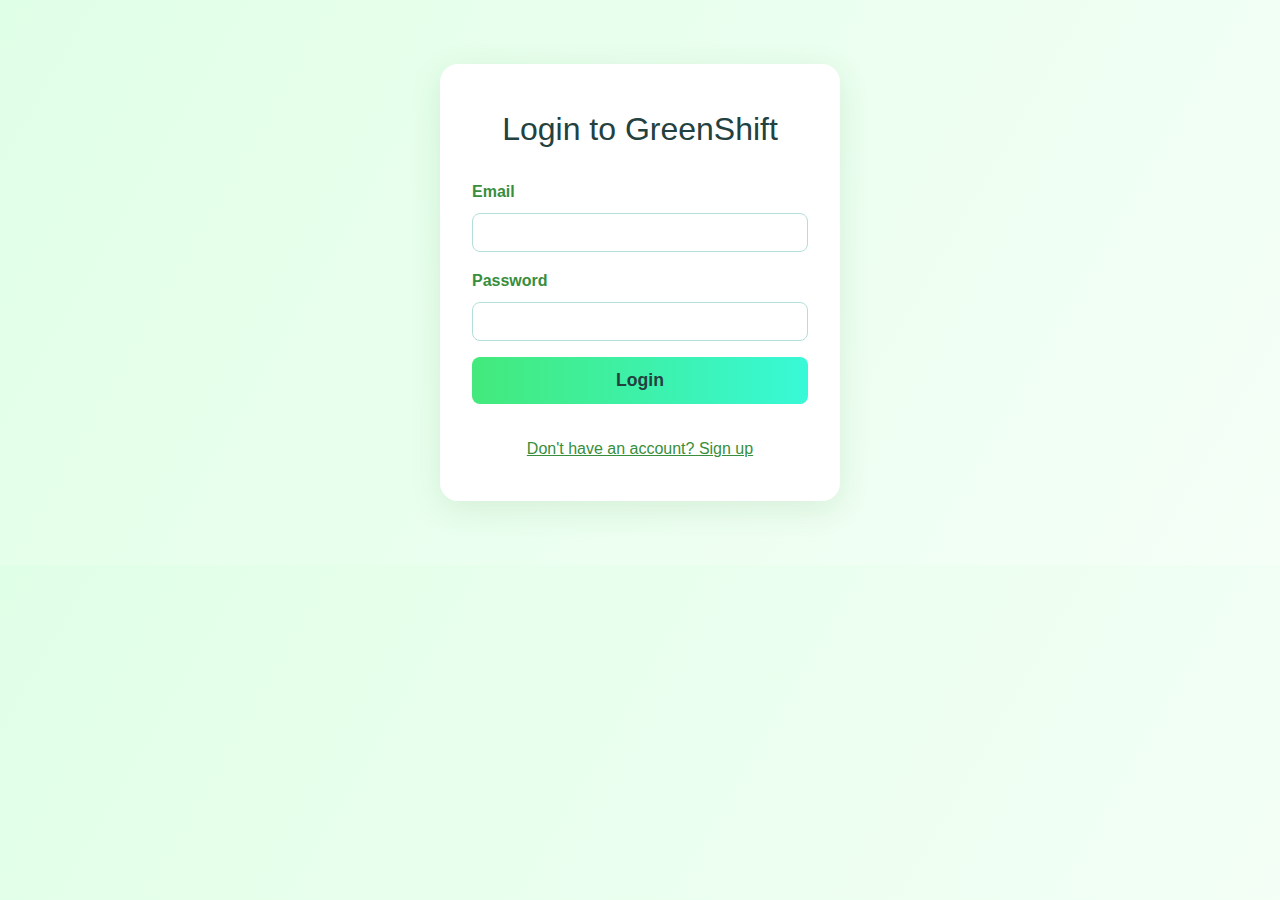
<file: index.html>
<!DOCTYPE html>
<html lang="en">
<head>
  <meta charset="UTF-8" />
  <meta name="viewport" content="width=device-width, initial-scale=1.0"/>
  <title>GreenShift - Sustainable Living</title>
  <link rel="stylesheet" href="style.css" />
</head>
<body>
  <script>
    // Redirect to login if not logged in
    const user = localStorage.getItem('greenshift_user');
    if (!user) window.location.href = 'login.html';
  </script>
  <header>
    <nav class="navbar" style="display:flex; align-items:center; justify-content:space-between; padding:1.1rem 2.5vw 1.1rem 2vw; background:rgba(255,255,255,0.98); box-shadow:0 2px 8px #43e97b11;">
      <h1 class="logo" style="font-size:2.1rem; font-weight:800; color:#23413f; margin:0;">🌱 GreenShift</h1>
      <ul class="nav-links" style="display:flex; gap:2.2rem; margin:0; padding:0; list-style:none;">
        <li><a href="index.html">Home</a></li>
        <li><a href="about.html">About</a></li>
        <li><a href="services.html">Services</a></li>
        <li><a href="tool.html" class="active">Tool</a></li>
        <li><a href="contact.html">Contact</a></li>
      </ul>
      <div id="authHeaderBox"></div>
    </nav>
    <script>
      const userAuth = localStorage.getItem('greenshift_user');
      const authBox = document.getElementById('authHeaderBox');
      if (!userAuth && authBox) {
        authBox.innerHTML = '<a href="login.html" class="btn btn-primary login-btn" style="margin-left:1.2rem; padding:0.6rem 1.5rem; font-size:1.08rem; border-radius:8px; box-shadow:0 2px 8px #43e97b22;">Login / Sign Up</a>';
      } else if (userAuth && authBox) {
        authBox.innerHTML = '<button id="logoutBtn" class="btn btn-secondary logout-btn" style="margin-left:1.2rem; padding:0.6rem 1.5rem; font-size:1.08rem; border-radius:8px; box-shadow:0 2px 8px #43e97b22;">Logout</button>';
        document.addEventListener('DOMContentLoaded', function() {
          const btn = document.getElementById('logoutBtn');
          if (btn) btn.onclick = function() {
            if (confirm('Are you sure you want to log out?')) {
              localStorage.removeItem('greenshift_user');
              window.location.reload();
            }
          };
        });
      }
    </script>


  <main style="min-height:60vh;">
    <!-- Hero Section -->
    <section class="hero" style="position:relative; min-height: 80vh; display: flex; align-items: center; justify-content: center; background: linear-gradient(rgba(34,139,34,0.7), rgba(56,142,60,0.7)), url('https://images.unsplash.com/photo-1465101046530-73398c7f28ca?auto=format&fit=crop&w=1600&q=80') center/cover no-repeat;">
      <div style="position:absolute; top:0; left:0; width:100%; height:100%; background: linear-gradient(120deg,rgba(255,255,255,0.12) 0%,rgba(76,175,80,0.08) 100%); z-index:1;"></div>
      <div class="hero-content" style="position:relative; z-index:2; max-width: 600px; color: #fff; text-align: left; padding: 2rem 2.5rem; background: rgba(34, 49, 63, 0.18); border-radius: 18px; box-shadow: 0 8px 32px rgba(46,125,50,0.18);">
        <h2 style="font-size:2.7rem; font-weight:800; margin-bottom:1rem; letter-spacing:1px;">Welcome to GreenShift</h2>
        <p style="font-size:1.25rem; margin-bottom:1.5rem;">Discover a new way to live, where every action counts for the planet. <b>GreenShift</b> is your companion for a sustainable lifestyle—track your carbon footprint, learn eco-habits, and join a vibrant community making a real difference.</p>
        <ul style="margin-bottom:1.5rem; font-size:1.1rem;">
          <li>🌍 Personalized carbon emission calculator</li>
          <li>🌱 Inspiring eco-tips and guides</li>
          <li>🤝 Connect with a passionate green community</li>
          <li>📈 Track your progress and impact</li>
        </ul>
        <div class="hero-btns" style="display:flex; gap:1rem;">
          <a href="tool.html" class="btn btn-primary" style="background:linear-gradient(90deg,#43e97b 0%,#38f9d7 100%); color:#23413f; font-weight:700;">Try Carbon Calculator</a>
          <a href="about.html" class="btn btn-secondary" style="background:rgba(255,255,255,0.85); color:#388e3c; font-weight:700; border:2px solid #43e97b;">Learn About Us</a>
        </div>
      </div>
      <div class="hero-image" style="position:relative; z-index:2; margin-left:2rem;">
        <img src="https://i.ibb.co/WNtB0MH8/Flux-Dev-A-hyperrealistic-photo-of-a-clean-sustainable-residen-3.jpg" alt="Sustainable Living" style="border-radius: 18px; box-shadow: 0 8px 32px rgba(46,125,50,0.18); max-width: 420px; width: 100%; border: 4px solid #43e97b;" />
      </div>
    </section>

    <!-- Highlights Section -->
    <section class="highlights alt-bg">
      <div class="highlight">
        <img src="https://img.icons8.com/ios-filled/100/43e97b/leaf.png" alt="Eco" style="width:48px;"/>
        <h3>Eco-Friendly</h3>
        <p>All our solutions are designed to minimize environmental impact and promote green living. Every feature is built with the planet in mind.</p>
      </div>

      <div class="highlight">
        <img src="https://img.icons8.com/pulsar-gradient/48/environmental-planning.png" alt="Renewable" style="width:48px;"/>
        <h3>Renewable Focus</h3>
        <p>We encourage the use of renewable energy and sustainable resources in daily life. Our platform highlights green alternatives for everyone.</p>
      </div>
      <div class="highlight">
        <img src="https://img.icons8.com/ios-filled/100/43e97b/earth-planet.png" alt="Community" style="width:60px;"/>
        <h3>Community Driven</h3>
        <p>Join a community of like-minded individuals working together for a sustainable planet. Share, learn, and grow together!</p>
      </div>
      <div class="highlight">
        <img src="https://img.icons8.com/ios-filled/100/43e97b/idea.png" alt="Inspiration" style="width:60px;"/>
        <h3>Inspiration & Growth</h3>
        <p>Get inspired by real stories, tips, and challenges that help you make a positive impact every day.</p>
      </div>
    </section>
  </main>

  <!-- Footer -->
  <footer style="background:linear-gradient(120deg, #e0ffe7 0%, #b2f7cc 100%); border-top:1px solid #b2dfdb; margin-top:2rem; padding:2.5rem 0 1.5rem 0; position:relative; bottom:0; width:100%; font-family:inherit;">
    <div style="display:flex; flex-wrap:wrap; justify-content:space-between; align-items:flex-start; max-width:1200px; margin:0 auto; gap:2rem;">
      <div style="flex:1; min-width:220px; text-align:left; display:flex; flex-direction:column; align-items:flex-start;">
        <img src="https://i.ibb.co/NnWVtt2z/EKONIRMAAN.png" alt="Ekonirmaan Logo" style="height:54px; margin-bottom:1rem; background:#fff; border-radius:1px; box-shadow:0 2px 8px #eee; padding:1px 1px;"/>
        <div style="color:#23413f; font-size:1.08rem; margin-bottom:1rem; line-height:1.5;">नया भारत का नया निर्माण<br/>आपकी प्रगति, आपके सपनों की दिशा, एकोनिर्माण</div>
      </div>
      <div style="flex:1; min-width:180px; text-align:left;">
        <h3 style="color:#388e3c; margin-bottom:0.7rem; font-size:1.18rem;">Company</h3>
        <ul style="list-style:none; padding:0; color:#23413f; font-size:1.08rem;">
          <li><a href="index.html" style="color:#23413f; text-decoration:none;">Home</a></li>
          <li><a href="services.html" style="color:#23413f; text-decoration:none;">Services</a></li>
          <li><a href="tool.html" style="color:#23413f; text-decoration:none;">Tools</a></li>
          <li><a href="about.html" style="color:#23413f; text-decoration:none;">About Us</a></li>
          <li><a href="contact.html" style="color:#23413f; text-decoration:none;">Contact Us</a></li>
        </ul>
      </div>
      <div style="flex:1; min-width:220px; text-align:left;">
        <h3 style="color:#388e3c; margin-bottom:0.7rem; font-size:1.18rem;">Contact Info</h3>
        <div style="color:#23413f; font-size:1.08rem; margin-bottom:0.5rem;">
          <span style="margin-right:0.5rem;">📞</span> Phone: +91 8401206870
        </div>
        <div style="color:#23413f; font-size:1.08rem; margin-bottom:0.5rem;">
          <span style="margin-right:0.5rem;">🏢</span> Ahmedabad | Gujarat
        </div>
        <div style="color:#23413f; font-size:1.08rem;">
          <span style="margin-right:0.5rem;">✉️</span> vs.shrey@gmail.com
        </div>
      </div>
      <div style="flex:1; min-width:220px; text-align:left; display:flex; flex-direction:column; align-items:flex-end;">
        <iframe src="https://maps.google.com/maps?q=Usmanpura%2C%20Ahmedabad&t=&z=13&ie=UTF8&iwloc=&output=embed" width="220" height="120" style="border:0; border-radius:8px;" allowfullscreen="" loading="lazy"></iframe>
      </div>
    </div>
    <div style="text-align:center; color:#23413f; margin-top:1.5rem; font-size:1.08rem;">
      © 2025 Ekonirmaan Copyright | Powered by Shrey Vyas | Founder @Ekonirmaan.com
      <div style="margin-top:0.7rem; display:flex; justify-content:center; gap:1.2rem;">
        <a href="#" style="color:#388e3c;" title="Facebook" aria-label="Facebook">
          <svg width="24" height="24" fill="currentColor" viewBox="0 0 24 24"><path d="M22.675 0h-21.35C.595 0 0 .592 0 1.326v21.348C0 23.408.595 24 1.325 24h11.495v-9.294H9.692v-3.622h3.128V8.413c0-3.1 1.893-4.788 4.659-4.788 1.325 0 2.463.099 2.797.143v3.24l-1.918.001c-1.504 0-1.797.715-1.797 1.763v2.313h3.587l-.467 3.622h-3.12V24h6.116C23.406 24 24 23.408 24 22.674V1.326C24 .592 23.406 0 22.675 0"></path></svg>
        </a>
        <a href="#" style="color:#388e3c;" title="Twitter" aria-label="Twitter">
          <svg width="24" height="24" fill="currentColor" viewBox="0 0 24 24"><path d="M24 4.557a9.83 9.83 0 0 1-2.828.775 4.932 4.932 0 0 0 2.165-2.724c-.951.564-2.005.974-3.127 1.195a4.916 4.916 0 0 0-8.38 4.482C7.691 8.095 4.066 6.13 1.64 3.161c-.542.938-.856 2.021-.857 3.17 0 2.188 1.115 4.116 2.823 5.247a4.904 4.904 0 0 1-2.229-.616c-.054 2.281 1.581 4.415 3.949 4.89a4.936 4.936 0 0 1-2.224.084c.627 1.956 2.444 3.377 4.6 3.417A9.867 9.867 0 0 1 0 21.543a13.94 13.94 0 0 0 7.548 2.209c9.058 0 14.009-7.496 14.009-13.986 0-.21 0-.423-.016-.634A9.936 9.936 0 0 0 24 4.557z"></path></svg>
        </a>
        <a href="#" style="color:#388e3c;" title="LinkedIn" aria-label="LinkedIn">
          <svg width="24" height="24" fill="currentColor" viewBox="0 0 24 24"><path d="M19 0h-14c-2.761 0-5 2.239-5 5v14c0 2.761 2.239 5 5 5h14c2.762 0 5-2.239 5-5v-14c0-2.761-2.238-5-5-5zm-11.75 20h-3v-10h3v10zm-1.5-11.268c-.966 0-1.75-.784-1.75-1.75s.784-1.75 1.75-1.75 1.75.784 1.75 1.75-.784 1.75-1.75 1.75zm15.25 11.268h-3v-5.604c0-1.337-.025-3.063-1.868-3.063-1.868 0-2.154 1.459-2.154 2.968v5.699h-3v-10h2.881v1.367h.041c.401-.761 1.381-1.563 2.844-1.563 3.042 0 3.604 2.003 3.604 4.605v5.591z"></path></svg>
        </a>
        <a href="#" style="color:#388e3c;" title="Instagram" aria-label="Instagram">
          <svg width="24" height="24" fill="currentColor" viewBox="0 0 24 24"><path d="M12 2.163c3.204 0 3.584.012 4.85.07 1.366.062 2.633.334 3.608 1.308.974.974 1.246 2.241 1.308 3.608.058 1.266.069 1.646.069 4.85s-.012 3.584-.07 4.85c-.062 1.366-.334 2.633-1.308 3.608-.974.974-2.241 1.246-3.608 1.308-1.266.058-1.646.069-4.85.069s-3.584-.012-4.85-.07c-1.366-.062-2.633-.334-3.608-1.308-.974-.974-1.246-2.241-1.308-3.608C2.175 15.647 2.163 15.267 2.163 12s.012-3.584.07-4.85c.062-1.366.334-2.633 1.308-3.608.974-.974 2.241-1.246 3.608-1.308C8.416 2.175 8.796 2.163 12 2.163zm0-2.163C8.741 0 8.332.013 7.052.072 5.771.131 4.659.425 3.678 1.406c-.981.981-1.275 2.093-1.334 3.374C2.013 8.332 2 8.741 2 12c0 3.259.013 3.668.072 4.948.059 1.281.353 2.393 1.334 3.374.981.981 2.093 1.275 3.374 1.334C8.332 23.987 8.741 24 12 24s3.668-.013 4.948-.072c1.281-.059 2.393-.353 3.374-1.334.981-.981 1.275-2.093 1.334-3.374.059-1.28.072-1.689.072-4.948 0-3.259-.013-3.668-.072-4.948-.059-1.281-.353-2.393-1.334-3.374-.981-.981-2.093-1.275-3.374-1.334C15.668.013 15.259 0 12 0zm0 5.838a6.162 6.162 0 1 0 0 12.324 6.162 6.162 0 0 0 0-12.324zm0 10.162a3.999 3.999 0 1 1 0-7.998 3.999 3.999 0 0 1 0 7.998zm6.406-11.845a1.44 1.44 0 1 0 0 2.881 1.44 1.44 0 0 0 0-2.881z"></path></svg>
        </a>
      </div>
    </div>
  </footer>

  <script src="main.js"></script>
</body>
</html>
</file>
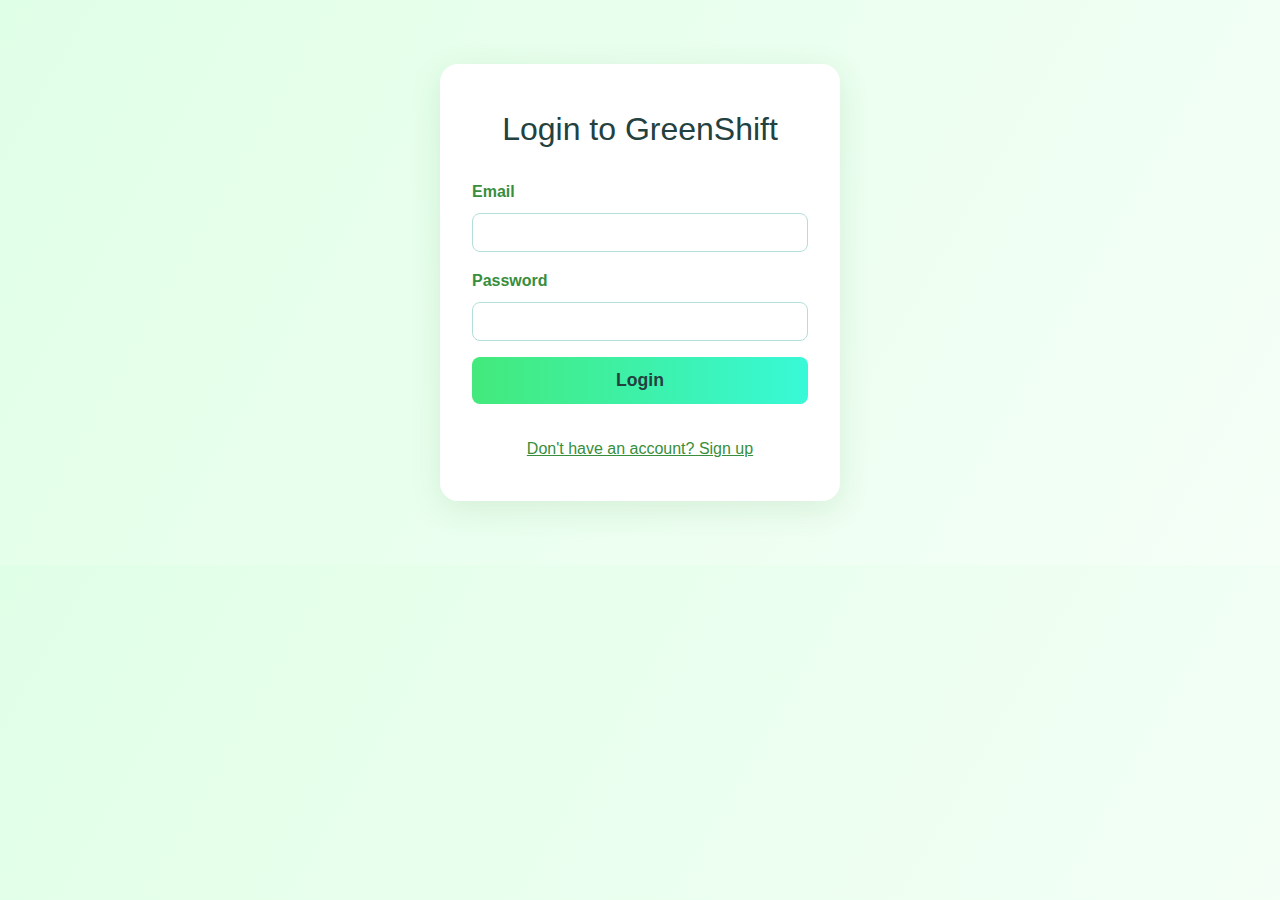
<file: about.html>
<!DOCTYPE html>
<html lang="en">
<head>
  <meta charset="UTF-8" />
  <meta name="viewport" content="width=device-width, initial-scale=1.0"/>
  <title>About | GreenShift</title>
  <link rel="stylesheet" href="style.css" />
</head>
<body>
  <script>
    // Redirect to login if not logged in
    const user = localStorage.getItem('greenshift_user');
    if (!user) window.location.href = 'login.html';
  </script>
  <header>
    <nav class="navbar" style="display:flex; align-items:center; justify-content:space-between; padding:1.1rem 2.5vw 1.1rem 2vw; background:rgba(255,255,255,0.98); box-shadow:0 2px 8px #43e97b11;">
      <h1 class="logo" style="font-size:2.1rem; font-weight:800; color:#23413f; margin:0;">🌱 GreenShift</h1>
      <ul class="nav-links" style="display:flex; gap:2.2rem; margin:0; padding:0; list-style:none;">
        <li><a href="index.html">Home</a></li>
        <li><a href="about.html">About</a></li>
        <li><a href="services.html">Services</a></li>
        <li><a href="tool.html" class="active">Tool</a></li>
        <li><a href="contact.html">Contact</a></li>
      </ul>
      <div id="authHeaderBox"></div>
    </nav>
    <script>
      const userAuth = localStorage.getItem('greenshift_user');
      const authBox = document.getElementById('authHeaderBox');
      if (!userAuth && authBox) {
        authBox.innerHTML = '<a href="login.html" class="btn btn-primary login-btn" style="margin-left:1.2rem; padding:0.6rem 1.5rem; font-size:1.08rem; border-radius:8px; box-shadow:0 2px 8px #43e97b22;">Login / Sign Up</a>';
      } else if (userAuth && authBox) {
        authBox.innerHTML = '<button id="logoutBtn" class="btn btn-secondary logout-btn" style="margin-left:1.2rem; padding:0.6rem 1.5rem; font-size:1.08rem; border-radius:8px; box-shadow:0 2px 8px #43e97b22;">Logout</button>';
        document.addEventListener('DOMContentLoaded', function() {
          const btn = document.getElementById('logoutBtn');
          if (btn) btn.onclick = function() {
            if (confirm('Are you sure you want to log out?')) {
              localStorage.removeItem('greenshift_user');
              window.location.reload();
            }
          };
        });
      }
    </script>

  <main>
    <section class="page-section alt-bg" style="background: linear-gradient(120deg, #e0ffe7 0%, #f5fff7 100%); min-height: 80vh;">
      <div class="page-header"><h2>About GreenShift</h2></div>
      <div class="content" style="max-width: 800px; margin: 0 auto;">
        <h3 style="color:#388e3c;">Our Vision</h3>
        <p style="font-size:1.15rem;">Empowering communities and individuals to make sustainable choices for a greener planet. <b>GreenShift</b> is dedicated to providing innovative solutions, education, and inspiration for a better tomorrow. We believe every small step counts toward a healthier Earth.</p>
        <h3 style="color:#388e3c; margin-top:2rem;">Our Team</h3>
        <div class="team">
          <div class="team-member">
            <img src="https://i.ibb.co/G3RBdDKF/enhanced-profile-photo.png" alt="shrey">
            <h4>Shrey Vyas</h4>
            <p>Founder</p>
          </div>
          <div class="team-member">
            <img src="https://i.ibb.co/HT6DsB8K/Screenshot-2025-09-29-000440.png" alt="vrushabh">
            <h4>Vrushabh Prajapati</h4>
            <p>Co-Founder</p>
          </div>
        </div>
        <div style="margin-top:2.5rem; background:#fff; border-radius:14px; box-shadow:0 4px 16px rgba(67,233,123,0.08); padding:2rem;">
          <h3 style="color:#43e97b;">Why GreenShift?</h3>
          <ul style="font-size:1.1rem; color:#23413f; margin-left:1.5rem;">
            <li>🌱 Passionate about real environmental change</li>
            <li>🌍 Driven by science and community</li>
            <li>💡 Always innovating for a greener future</li>
            <li>🤝 Here to support your sustainable journey</li>
          </ul>
        </div>
      </div>
    </section>
  </main>
  <!-- Footer -->
  <footer style="background:linear-gradient(120deg, #e0ffe7 0%, #b2f7cc 100%); border-top:1px solid #b2dfdb; margin-top:2rem; padding:2.5rem 0 1.5rem 0; position:relative; bottom:0; width:100%; font-family:inherit;">
    <div style="display:flex; flex-wrap:wrap; justify-content:space-between; align-items:flex-start; max-width:1200px; margin:0 auto; gap:2rem;">
      <div style="flex:1; min-width:220px; text-align:left; display:flex; flex-direction:column; align-items:flex-start;">
        <img src="https://i.ibb.co/NnWVtt2z/EKONIRMAAN.png" alt="Ekonirmaan Logo" style="height:54px; margin-bottom:1rem; background:#fff; border-radius:1px; box-shadow:0 2px 8px #eee; padding:1px 1px;"/>
        <div style="color:#23413f; font-size:1.08rem; margin-bottom:1rem; line-height:1.5;">नया भारत का नया निर्माण<br/>आपकी प्रगति, आपके सपनों की दिशा, एकोनिर्माण</div>
      </div>
      <div style="flex:1; min-width:180px; text-align:left;">
        <h3 style="color:#388e3c; margin-bottom:0.7rem; font-size:1.18rem;">Company</h3>
        <ul style="list-style:none; padding:0; color:#23413f; font-size:1.08rem;">
          <li><a href="index.html" style="color:#23413f; text-decoration:none;">Home</a></li>
          <li><a href="services.html" style="color:#23413f; text-decoration:none;">Services</a></li>
          <li><a href="tool.html" style="color:#23413f; text-decoration:none;">Tools</a></li>
          <li><a href="about.html" style="color:#23413f; text-decoration:none;">About Us</a></li>
          <li><a href="contact.html" style="color:#23413f; text-decoration:none;">Contact Us</a></li>
        </ul>
      </div>
      <div style="flex:1; min-width:220px; text-align:left;">
        <h3 style="color:#388e3c; margin-bottom:0.7rem; font-size:1.18rem;">Contact Info</h3>
        <div style="color:#23413f; font-size:1.08rem; margin-bottom:0.5rem;">
          <span style="margin-right:0.5rem;">📞</span> Phone: +91 8401206870
        </div>
        <div style="color:#23413f; font-size:1.08rem; margin-bottom:0.5rem;">
          <span style="margin-right:0.5rem;">🏢</span> Ahmedabad | Gujarat
        </div>
        <div style="color:#23413f; font-size:1.08rem;">
          <span style="margin-right:0.5rem;">✉️</span> vs.shrey@gmail.com
        </div>
      </div>
      <div style="flex:1; min-width:220px; text-align:left; display:flex; flex-direction:column; align-items:flex-end;">
        <iframe src="https://maps.google.com/maps?q=Usmanpura%2C%20Ahmedabad&t=&z=13&ie=UTF8&iwloc=&output=embed" width="220" height="120" style="border:0; border-radius:8px;" allowfullscreen="" loading="lazy"></iframe>
      </div>
    </div>
    <div style="text-align:center; color:#23413f; margin-top:1.5rem; font-size:1.08rem;">
      © 2025 Ekonirmaan Copyright | Powered by Shrey Vyas | Founder @Ekonirmaan.com
      <div style="margin-top:0.7rem; display:flex; justify-content:center; gap:1.2rem;">
        <a href="#" style="color:#388e3c;" title="Facebook" aria-label="Facebook">
          <svg width="24" height="24" fill="currentColor" viewBox="0 0 24 24"><path d="M22.675 0h-21.35C.595 0 0 .592 0 1.326v21.348C0 23.408.595 24 1.325 24h11.495v-9.294H9.692v-3.622h3.128V8.413c0-3.1 1.893-4.788 4.659-4.788 1.325 0 2.463.099 2.797.143v3.24l-1.918.001c-1.504 0-1.797.715-1.797 1.763v2.313h3.587l-.467 3.622h-3.12V24h6.116C23.406 24 24 23.408 24 22.674V1.326C24 .592 23.406 0 22.675 0"></path></svg>
        </a>
        <a href="#" style="color:#388e3c;" title="Twitter" aria-label="Twitter">
          <svg width="24" height="24" fill="currentColor" viewBox="0 0 24 24"><path d="M24 4.557a9.83 9.83 0 0 1-2.828.775 4.932 4.932 0 0 0 2.165-2.724c-.951.564-2.005.974-3.127 1.195a4.916 4.916 0 0 0-8.38 4.482C7.691 8.095 4.066 6.13 1.64 3.161c-.542.938-.856 2.021-.857 3.17 0 2.188 1.115 4.116 2.823 5.247a4.904 4.904 0 0 1-2.229-.616c-.054 2.281 1.581 4.415 3.949 4.89a4.936 4.936 0 0 1-2.224.084c.627 1.956 2.444 3.377 4.6 3.417A9.867 9.867 0 0 1 0 21.543a13.94 13.94 0 0 0 7.548 2.209c9.058 0 14.009-7.496 14.009-13.986 0-.21 0-.423-.016-.634A9.936 9.936 0 0 0 24 4.557z"></path></svg>
        </a>
        <a href="#" style="color:#388e3c;" title="LinkedIn" aria-label="LinkedIn">
          <svg width="24" height="24" fill="currentColor" viewBox="0 0 24 24"><path d="M19 0h-14c-2.761 0-5 2.239-5 5v14c0 2.761 2.239 5 5 5h14c2.762 0 5-2.239 5-5v-14c0-2.761-2.238-5-5-5zm-11.75 20h-3v-10h3v10zm-1.5-11.268c-.966 0-1.75-.784-1.75-1.75s.784-1.75 1.75-1.75 1.75.784 1.75 1.75-.784 1.75-1.75 1.75zm15.25 11.268h-3v-5.604c0-1.337-.025-3.063-1.868-3.063-1.868 0-2.154 1.459-2.154 2.968v5.699h-3v-10h2.881v1.367h.041c.401-.761 1.381-1.563 2.844-1.563 3.042 0 3.604 2.003 3.604 4.605v5.591z"></path></svg>
        </a>
        <a href="#" style="color:#388e3c;" title="Instagram" aria-label="Instagram">
          <svg width="24" height="24" fill="currentColor" viewBox="0 0 24 24"><path d="M12 2.163c3.204 0 3.584.012 4.85.07 1.366.062 2.633.334 3.608 1.308.974.974 1.246 2.241 1.308 3.608.058 1.266.069 1.646.069 4.85s-.012 3.584-.07 4.85c-.062 1.366-.334 2.633-1.308 3.608-.974.974-2.241 1.246-3.608 1.308-1.266.058-1.646.069-4.85.069s-3.584-.012-4.85-.07c-1.366-.062-2.633-.334-3.608-1.308-.974-.974-1.246-2.241-1.308-3.608C2.175 15.647 2.163 15.267 2.163 12s.012-3.584.07-4.85c.062-1.366.334-2.633 1.308-3.608.974-.974 2.241-1.246 3.608-1.308C8.416 2.175 8.796 2.163 12 2.163zm0-2.163C8.741 0 8.332.013 7.052.072 5.771.131 4.659.425 3.678 1.406c-.981.981-1.275 2.093-1.334 3.374C2.013 8.332 2 8.741 2 12c0 3.259.013 3.668.072 4.948.059 1.281.353 2.393 1.334 3.374.981.981 2.093 1.275 3.374 1.334C8.332 23.987 8.741 24 12 24s3.668-.013 4.948-.072c1.281-.059 2.393-.353 3.374-1.334.981-.981 1.275-2.093 1.334-3.374.059-1.28.072-1.689.072-4.948 0-3.259-.013-3.668-.072-4.948-.059-1.281-.353-2.393-1.334-3.374-.981-.981-2.093-1.275-3.374-1.334C15.668.013 15.259 0 12 0zm0 5.838a6.162 6.162 0 1 0 0 12.324 6.162 6.162 0 0 0 0-12.324zm0 10.162a3.999 3.999 0 1 1 0-7.998 3.999 3.999 0 0 1 0 7.998zm6.406-11.845a1.44 1.44 0 1 0 0 2.881 1.44 1.44 0 0 0 0-2.881z"></path></svg>
        </a>
      </div>
    </div>
  </footer>

  <script src="main.js"></script>
</body>
</html>
</file>
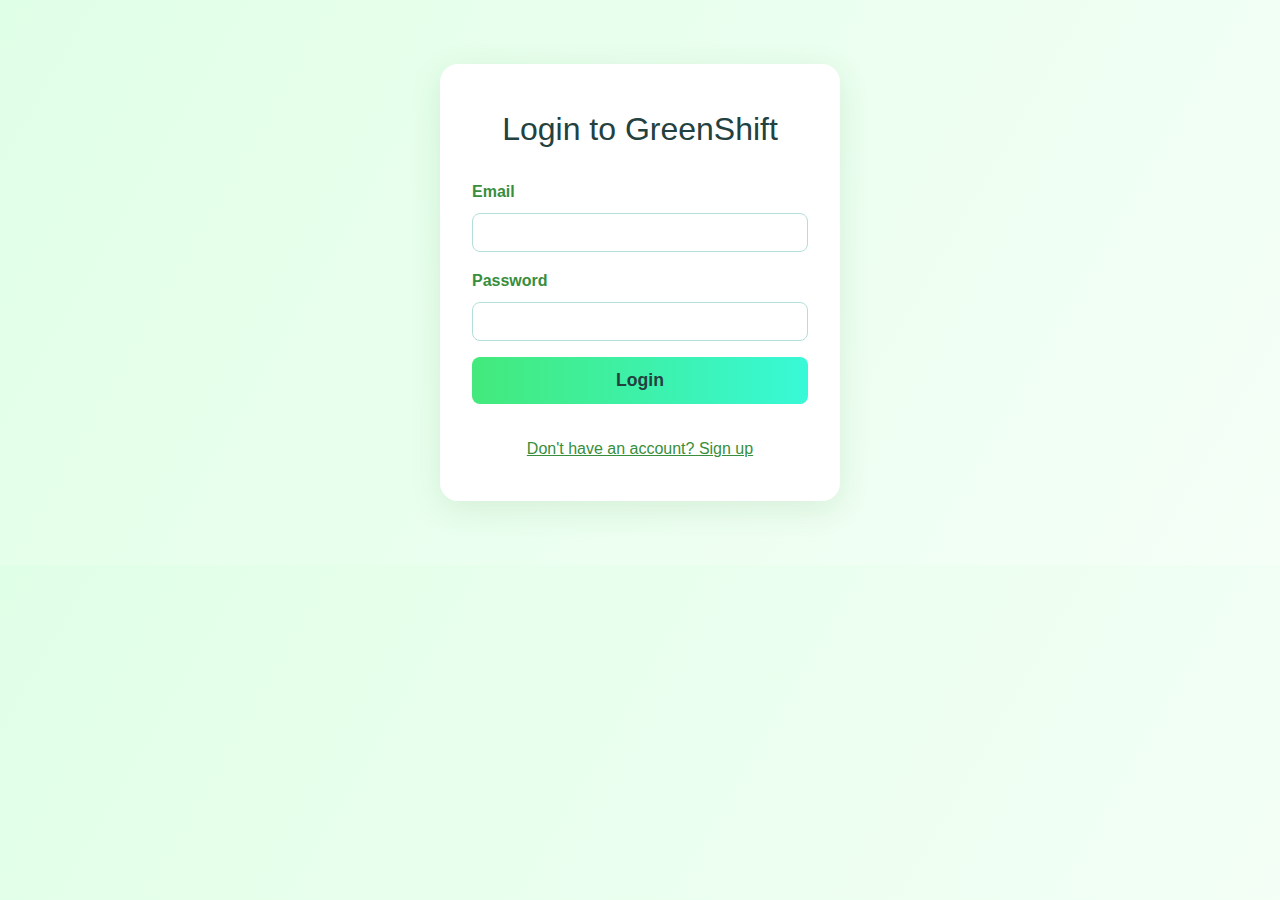
<file: contact.html>
<!DOCTYPE html>
<html lang="en">
<head>
  <meta charset="UTF-8" />
  <meta name="viewport" content="width=device-width, initial-scale=1.0"/>
  <title>Contact | GreenShift</title>
  <link rel="stylesheet" href="style.css" />
</head>
<body>
  <script>
    // Redirect to login if not logged in
    const user = localStorage.getItem('greenshift_user');
    if (!user) window.location.href = 'login.html';
  </script>
  <header>
    <nav class="navbar" style="display:flex; align-items:center; justify-content:space-between; padding:1.1rem 2.5vw 1.1rem 2vw; background:rgba(255,255,255,0.98); box-shadow:0 2px 8px #43e97b11;">
      <h1 class="logo" style="font-size:2.1rem; font-weight:800; color:#23413f; margin:0;">🌱 GreenShift</h1>
      <ul class="nav-links" style="display:flex; gap:2.2rem; margin:0; padding:0; list-style:none;">
        <li><a href="index.html">Home</a></li>
        <li><a href="about.html">About</a></li>
        <li><a href="services.html">Services</a></li>
        <li><a href="tool.html" class="active">Tool</a></li>
        <li><a href="contact.html">Contact</a></li>
      </ul>
      <div id="authHeaderBox"></div>
    </nav>
    <script>
      const userAuth = localStorage.getItem('greenshift_user');
      const authBox = document.getElementById('authHeaderBox');
      if (!userAuth && authBox) {
        authBox.innerHTML = '<a href="login.html" class="btn btn-primary login-btn" style="margin-left:1.2rem; padding:0.6rem 1.5rem; font-size:1.08rem; border-radius:8px; box-shadow:0 2px 8px #43e97b22;">Login / Sign Up</a>';
      } else if (userAuth && authBox) {
        authBox.innerHTML = '<button id="logoutBtn" class="btn btn-secondary logout-btn" style="margin-left:1.2rem; padding:0.6rem 1.5rem; font-size:1.08rem; border-radius:8px; box-shadow:0 2px 8px #43e97b22;">Logout</button>';
        document.addEventListener('DOMContentLoaded', function() {
          const btn = document.getElementById('logoutBtn');
          if (btn) btn.onclick = function() {
            if (confirm('Are you sure you want to log out?')) {
              localStorage.removeItem('greenshift_user');
              window.location.reload();
            }
          };
        });
      }
    </script>


  <main style="min-height:60vh;">
    <section style="max-width:900px; margin:2rem auto 2.5rem auto; background:#fff; border-radius:16px; box-shadow:0 4px 16px rgba(67,233,123,0.08); padding:2.5rem 2rem;">
      <h2 style="color:#23413f; text-align:center; margin-bottom:2rem;">Contact Us</h2>
      <form id="contactForm" style="max-width:500px; margin:0 auto; display:flex; flex-direction:column; gap:1.2rem;">
        <input type="text" id="contactName" name="name" placeholder="Your Name" required style="padding:0.8rem; border-radius:8px; border:1px solid #b2dfdb;" />
        <input type="email" id="contactEmail" name="email" placeholder="Your Email" required style="padding:0.8rem; border-radius:8px; border:1px solid #b2dfdb;" />
        <textarea id="contactMessage" name="message" placeholder="Your Message" rows="5" required style="padding:0.8rem; border-radius:8px; border:1px solid #b2dfdb;"></textarea>
        <button type="submit" class="btn btn-primary" style="background:linear-gradient(90deg,#43e97b 0%,#38f9d7 100%); color:#23413f; font-weight:700; border:none; border-radius:8px; padding:0.8rem; font-size:1.1rem; cursor:pointer;">Send Message</button>
        <div id="contactMsgStatus" style="text-align:center; margin-top:0.5rem; color:#388e3c;"></div>
      </form>
      <script>
        document.getElementById('contactForm').onsubmit = async function(e) {
          e.preventDefault();
          const name = document.getElementById('contactName').value.trim();
          const email = document.getElementById('contactEmail').value.trim();
          const message = document.getElementById('contactMessage').value.trim();
          const statusDiv = document.getElementById('contactMsgStatus');
          statusDiv.style.color = '#388e3c';
          statusDiv.textContent = 'Sending...';
          try {
            const res = await fetch('contact.php', {
              method: 'POST',
              headers: { 'Content-Type': 'application/json' },
              body: JSON.stringify({ name, email, message })
            });
            const data = await res.json();
            if (data.success) {
              statusDiv.style.color = '#388e3c';
              statusDiv.textContent = 'Thank you! Your message has been sent.';
              document.getElementById('contactForm').reset();
            } else {
              statusDiv.style.color = '#d32f2f';
              statusDiv.textContent = data.error || 'Failed to send message.';
            }
          } catch (err) {
            statusDiv.style.color = '#d32f2f';
            statusDiv.textContent = 'An error occurred. Please try again later.';
          }
        };
      </script>
    </section>
    <section style="max-width:900px; margin:2rem auto 2.5rem auto; background:#f5fff7; border-radius:16px; box-shadow:0 4px 16px rgba(67,233,123,0.08); padding:2.5rem 2rem;">
      <h2 style="color:#23413f; text-align:center; margin-bottom:2rem;">Frequently Asked Questions</h2>
      <div style="max-width:700px; margin:0 auto;">
        <details style="margin-bottom:1.2rem;">
          <summary style="font-weight:600; color:#388e3c; cursor:pointer;">How do I use the GreenShift carbon calculator?</summary>
          <div style="color:#23413f; margin-top:0.5rem;">Select the "Tool" tab, log in or sign up, and follow the on-screen instructions to calculate your carbon emissions for various activities.</div>
        </details>
        <details style="margin-bottom:1.2rem;">
          <summary style="font-weight:600; color:#388e3c; cursor:pointer;">Is my data secure?</summary>
          <div style="color:#23413f; margin-top:0.5rem;">Yes, your data is stored securely and is only used to provide you with personalized insights and history.</div>
        </details>
        <details style="margin-bottom:1.2rem;">
          <summary style="font-weight:600; color:#388e3c; cursor:pointer;">How can I see my previous calculations?</summary>
          <div style="color:#23413f; margin-top:0.5rem;">After logging in, your calculation history is available in your account dashboard (coming soon!).</div>
        </details>
        <details style="margin-bottom:1.2rem;">
          <summary style="font-weight:600; color:#388e3c; cursor:pointer;">How do I contact support?</summary>
          <div style="color:#23413f; margin-top:0.5rem;">Use the contact form above or email us at vs.shrey@gmail.com.</div>
        </details>
      </div>
    </section>
  </main>
  <!-- Footer -->
  <footer style="background:linear-gradient(120deg, #e0ffe7 0%, #b2f7cc 100%); border-top:1px solid #b2dfdb; margin-top:2rem; padding:2.5rem 0 1.5rem 0; position:relative; bottom:0; width:100%; font-family:inherit;">
    <div style="display:flex; flex-wrap:wrap; justify-content:space-between; align-items:flex-start; max-width:1200px; margin:0 auto; gap:2rem;">
      <div style="flex:1; min-width:220px; text-align:left; display:flex; flex-direction:column; align-items:flex-start;">
        <img src="https://i.ibb.co/NnWVtt2z/EKONIRMAAN.png" alt="Ekonirmaan Logo" style="height:54px; margin-bottom:1rem; background:#fff; border-radius:1px; box-shadow:0 2px 8px #eee; padding:1px 1px;"/>
        <div style="color:#23413f; font-size:1.08rem; margin-bottom:1rem; line-height:1.5;">नया भारत का नया निर्माण<br/>आपकी प्रगति, आपके सपनों की दिशा, एकोनिर्माण</div>
      </div>
      <div style="flex:1; min-width:180px; text-align:left;">
        <h3 style="color:#388e3c; margin-bottom:0.7rem; font-size:1.18rem;">Company</h3>
        <ul style="list-style:none; padding:0; color:#23413f; font-size:1.08rem;">
          <li><a href="index.html" style="color:#23413f; text-decoration:none;">Home</a></li>
          <li><a href="services.html" style="color:#23413f; text-decoration:none;">Services</a></li>
          <li><a href="tool.html" style="color:#23413f; text-decoration:none;">Tools</a></li>
          <li><a href="about.html" style="color:#23413f; text-decoration:none;">About Us</a></li>
          <li><a href="contact.html" style="color:#23413f; text-decoration:none;">Contact Us</a></li>
        </ul>
      </div>
      <div style="flex:1; min-width:220px; text-align:left;">
        <h3 style="color:#388e3c; margin-bottom:0.7rem; font-size:1.18rem;">Contact Info</h3>
        <div style="color:#23413f; font-size:1.08rem; margin-bottom:0.5rem;">
          <span style="margin-right:0.5rem;">📞</span> Phone: +91 8401206870
        </div>
        <div style="color:#23413f; font-size:1.08rem; margin-bottom:0.5rem;">
          <span style="margin-right:0.5rem;">🏢</span> Ahmedabad | Gujarat
        </div>
        <div style="color:#23413f; font-size:1.08rem;">
          <span style="margin-right:0.5rem;">✉️</span> vs.shrey@gmail.com
        </div>
      </div>
      <div style="flex:1; min-width:220px; text-align:left; display:flex; flex-direction:column; align-items:flex-end;">
        <iframe src="https://maps.google.com/maps?q=Usmanpura%2C%20Ahmedabad&t=&z=13&ie=UTF8&iwloc=&output=embed" width="220" height="120" style="border:0; border-radius:8px;" allowfullscreen="" loading="lazy"></iframe>
      </div>
    </div>
    <div style="text-align:center; color:#23413f; margin-top:1.5rem; font-size:1.08rem;">
      © 2025 Ekonirmaan Copyright | Powered by Shrey Vyas | Founder @Ekonirmaan.com
      <div style="margin-top:0.7rem; display:flex; justify-content:center; gap:1.2rem;">
        <a href="#" style="color:#388e3c;" title="Facebook" aria-label="Facebook">
          <svg width="24" height="24" fill="currentColor" viewBox="0 0 24 24"><path d="M22.675 0h-21.35C.595 0 0 .592 0 1.326v21.348C0 23.408.595 24 1.325 24h11.495v-9.294H9.692v-3.622h3.128V8.413c0-3.1 1.893-4.788 4.659-4.788 1.325 0 2.463.099 2.797.143v3.24l-1.918.001c-1.504 0-1.797.715-1.797 1.763v2.313h3.587l-.467 3.622h-3.12V24h6.116C23.406 24 24 23.408 24 22.674V1.326C24 .592 23.406 0 22.675 0"></path></svg>
        </a>
        <a href="#" style="color:#388e3c;" title="Twitter" aria-label="Twitter">
          <svg width="24" height="24" fill="currentColor" viewBox="0 0 24 24"><path d="M24 4.557a9.83 9.83 0 0 1-2.828.775 4.932 4.932 0 0 0 2.165-2.724c-.951.564-2.005.974-3.127 1.195a4.916 4.916 0 0 0-8.38 4.482C7.691 8.095 4.066 6.13 1.64 3.161c-.542.938-.856 2.021-.857 3.17 0 2.188 1.115 4.116 2.823 5.247a4.904 4.904 0 0 1-2.229-.616c-.054 2.281 1.581 4.415 3.949 4.89a4.936 4.936 0 0 1-2.224.084c.627 1.956 2.444 3.377 4.6 3.417A9.867 9.867 0 0 1 0 21.543a13.94 13.94 0 0 0 7.548 2.209c9.058 0 14.009-7.496 14.009-13.986 0-.21 0-.423-.016-.634A9.936 9.936 0 0 0 24 4.557z"></path></svg>
        </a>
        <a href="#" style="color:#388e3c;" title="LinkedIn" aria-label="LinkedIn">
          <svg width="24" height="24" fill="currentColor" viewBox="0 0 24 24"><path d="M19 0h-14c-2.761 0-5 2.239-5 5v14c0 2.761 2.239 5 5 5h14c2.762 0 5-2.239 5-5v-14c0-2.761-2.238-5-5-5zm-11.75 20h-3v-10h3v10zm-1.5-11.268c-.966 0-1.75-.784-1.75-1.75s.784-1.75 1.75-1.75 1.75.784 1.75 1.75-.784 1.75-1.75 1.75zm15.25 11.268h-3v-5.604c0-1.337-.025-3.063-1.868-3.063-1.868 0-2.154 1.459-2.154 2.968v5.699h-3v-10h2.881v1.367h.041c.401-.761 1.381-1.563 2.844-1.563 3.042 0 3.604 2.003 3.604 4.605v5.591z"></path></svg>
        </a>
        <a href="#" style="color:#388e3c;" title="Instagram" aria-label="Instagram">
          <svg width="24" height="24" fill="currentColor" viewBox="0 0 24 24"><path d="M12 2.163c3.204 0 3.584.012 4.85.07 1.366.062 2.633.334 3.608 1.308.974.974 1.246 2.241 1.308 3.608.058 1.266.069 1.646.069 4.85s-.012 3.584-.07 4.85c-.062 1.366-.334 2.633-1.308 3.608-.974.974-2.241 1.246-3.608 1.308-1.266.058-1.646.069-4.85.069s-3.584-.012-4.85-.07c-1.366-.062-2.633-.334-3.608-1.308-.974-.974-1.246-2.241-1.308-3.608C2.175 15.647 2.163 15.267 2.163 12s.012-3.584.07-4.85c.062-1.366.334-2.633 1.308-3.608.974-.974 2.241-1.246 3.608-1.308C8.416 2.175 8.796 2.163 12 2.163zm0-2.163C8.741 0 8.332.013 7.052.072 5.771.131 4.659.425 3.678 1.406c-.981.981-1.275 2.093-1.334 3.374C2.013 8.332 2 8.741 2 12c0 3.259.013 3.668.072 4.948.059 1.281.353 2.393 1.334 3.374.981.981 2.093 1.275 3.374 1.334C8.332 23.987 8.741 24 12 24s3.668-.013 4.948-.072c1.281-.059 2.393-.353 3.374-1.334.981-.981 1.275-2.093 1.334-3.374.059-1.28.072-1.689.072-4.948 0-3.259-.013-3.668-.072-4.948-.059-1.281-.353-2.393-1.334-3.374-.981-.981-2.093-1.275-3.374-1.334C15.668.013 15.259 0 12 0zm0 5.838a6.162 6.162 0 1 0 0 12.324 6.162 6.162 0 0 0 0-12.324zm0 10.162a3.999 3.999 0 1 1 0-7.998 3.999 3.999 0 0 1 0 7.998zm6.406-11.845a1.44 1.44 0 1 0 0 2.881 1.44 1.44 0 0 0 0-2.881z"></path></svg>
        </a>
      </div>
    </div>
  </footer>

  <script src="main.js"></script>
</body>
</html>
</file>
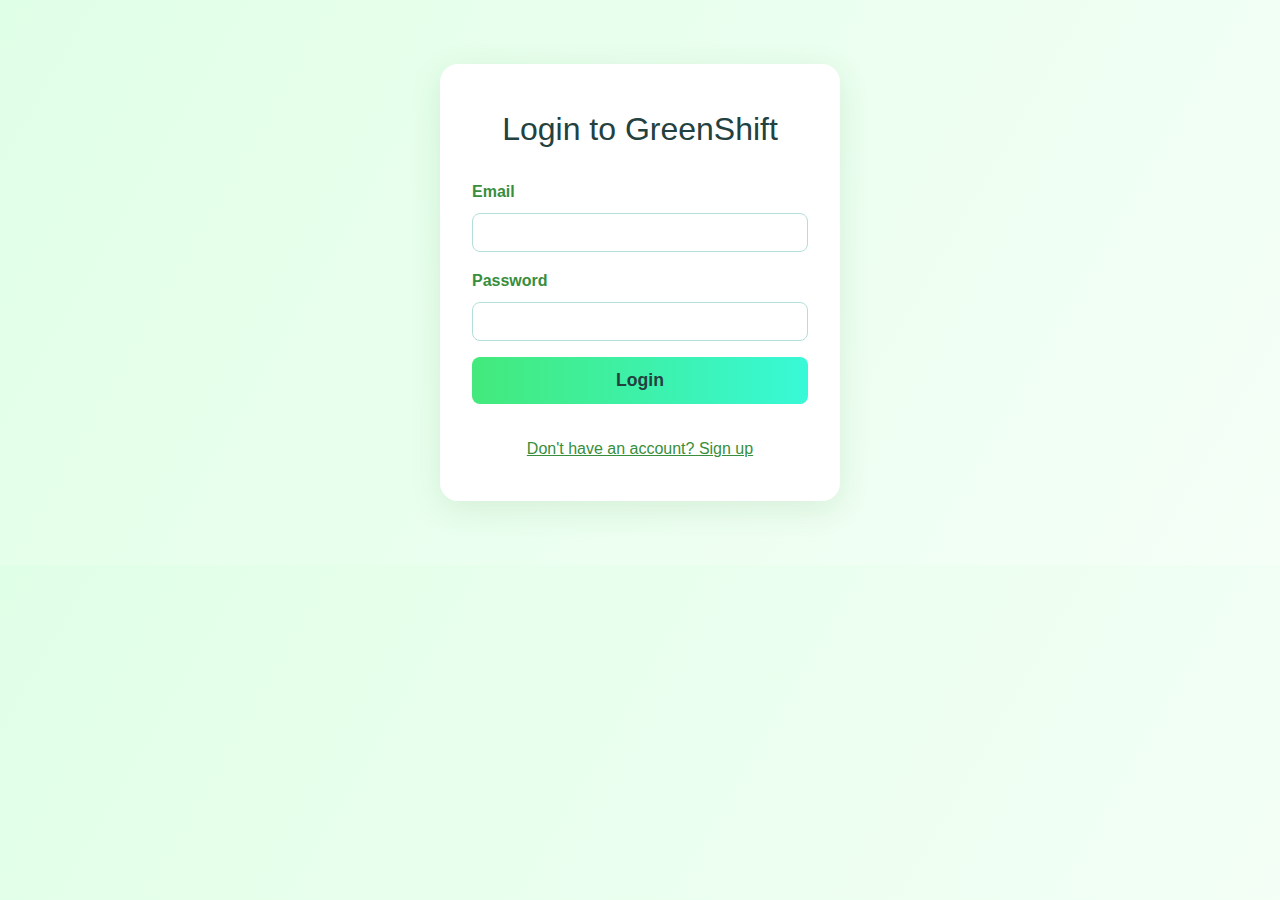
<file: login.html>
<!DOCTYPE html>
<html lang="en">
<head>
  <meta charset="UTF-8" />
  <meta name="viewport" content="width=device-width, initial-scale=1.0"/>
  <title>Login | GreenShift</title>
  <link rel="stylesheet" href="style.css" />
  <style>
    body { background: linear-gradient(120deg, #e0ffe7 0%, #f5fff7 100%); }
    .auth-container { max-width: 400px; margin: 5% auto; background: #fff; border-radius: 18px; box-shadow: 0 8px 32px rgba(46,125,50,0.12); padding: 2.5rem 2rem; }
    .auth-title { text-align: center; font-size: 2rem; color: #23413f; margin-bottom: 1.5rem; }
    .auth-form label { font-weight: 600; color: #388e3c; }
    .auth-form input { width: 100%; padding: 0.7rem; margin: 0.5rem 0 1rem 0; border-radius: 8px; border: 1px solid #b2dfdb; }
    .auth-btn { width: 100%; background: linear-gradient(90deg,#43e97b 0%,#38f9d7 100%); color: #23413f; font-weight: 700; border: none; border-radius: 8px; padding: 0.8rem; font-size: 1.1rem; cursor: pointer; margin-bottom: 1rem; }
    .switch-link { text-align: center; color: #388e3c; cursor: pointer; text-decoration: underline; }
    .auth-error { color: #e53935; text-align: center; margin-bottom: 1rem; }
  </style>
</head>
<body>
  <div class="auth-container" id="authContainer">
    <div class="auth-title" id="authTitle">Login to GreenShift</div>
    <form class="auth-form" id="loginForm">
      <label for="loginEmail">Email</label>
      <input type="email" id="loginEmail" required />
      <label for="loginPassword">Password</label>
      <input type="password" id="loginPassword" required />
      <button type="submit" class="auth-btn">Login</button>
      <div class="auth-error" id="loginError"></div>
    </form>
    <form class="auth-form" id="signupForm" style="display:none;">
      <label for="signupName">Name</label>
      <input type="text" id="signupName" required />
      <label for="signupEmail">Email</label>
      <input type="email" id="signupEmail" required />
      <label for="signupPassword">Password</label>
      <input type="password" id="signupPassword" required />
      <button type="submit" class="auth-btn">Sign Up</button>
      <div class="auth-error" id="signupError"></div>
    </form>
    <div class="switch-link" id="switchToSignup">Don't have an account? Sign up</div>
    <div class="switch-link" id="switchToLogin" style="display:none;">Already have an account? Login</div>
  </div>
  <script src="auth.js"></script>
</body>
</html>
</file>
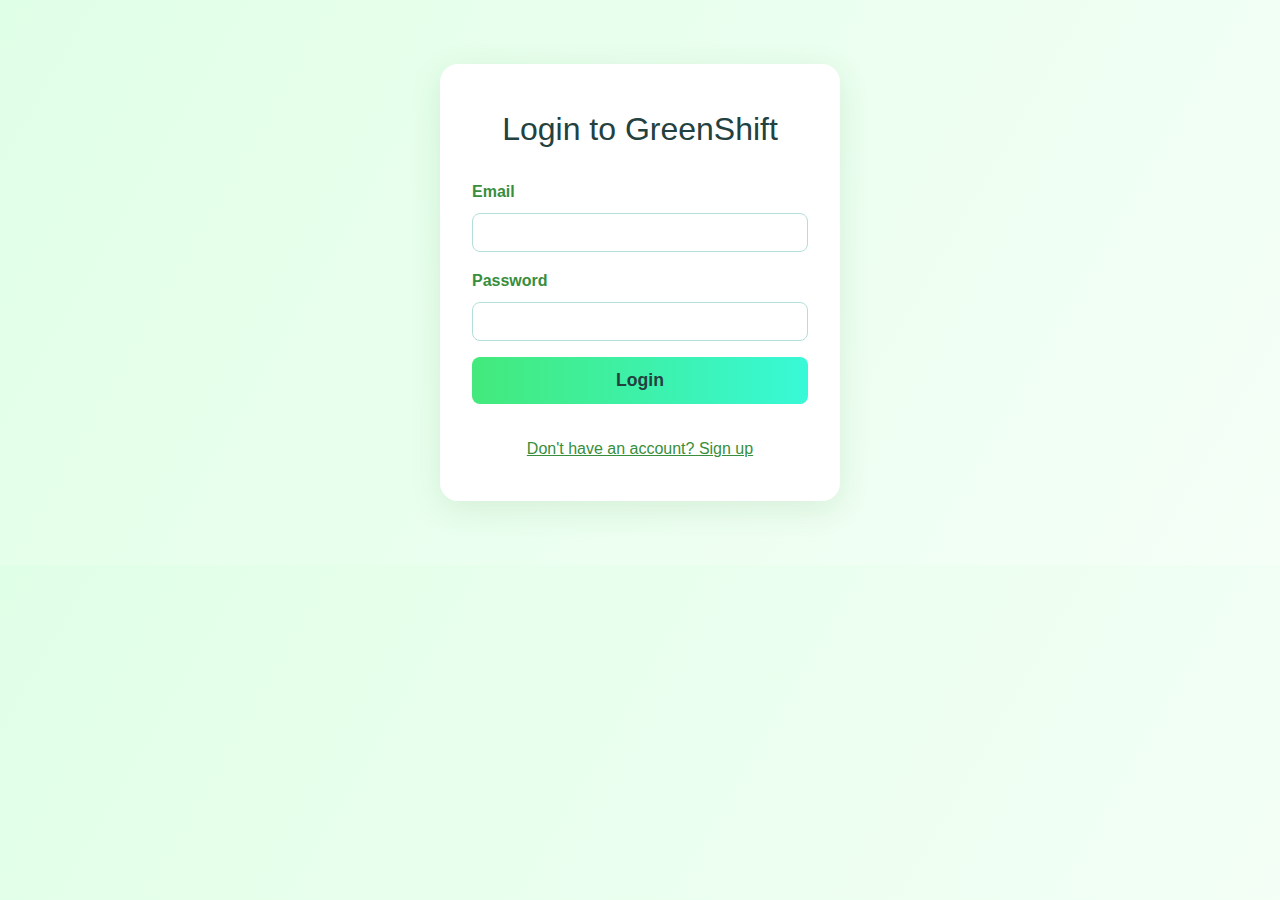
<file: services.html>
<!DOCTYPE html>
<html lang="en">
<head>
  <meta charset="UTF-8" />
  <meta name="viewport" content="width=device-width, initial-scale=1.0"/>
  <title>Services | GreenShift</title>
  <link rel="stylesheet" href="style.css" />
</head>
<body>
  <script>
    // Redirect to login if not logged in
    const user = localStorage.getItem('greenshift_user');
    if (!user) window.location.href = 'login.html';
  </script>
  <header>
    <nav class="navbar" style="display:flex; align-items:center; justify-content:space-between; padding:1.1rem 2.5vw 1.1rem 2vw; background:rgba(255,255,255,0.98); box-shadow:0 2px 8px #43e97b11;">
      <h1 class="logo" style="font-size:2.1rem; font-weight:800; color:#23413f; margin:0;">🌱 GreenShift</h1>
      <ul class="nav-links" style="display:flex; gap:2.2rem; margin:0; padding:0; list-style:none;">
        <li><a href="index.html">Home</a></li>
        <li><a href="about.html">About</a></li>
        <li><a href="services.html">Services</a></li>
        <li><a href="tool.html" class="active">Tool</a></li>
        <li><a href="contact.html">Contact</a></li>
      </ul>
      <div id="authHeaderBox"></div>
    </nav>
    <script>
      const userAuth = localStorage.getItem('greenshift_user');
      const authBox = document.getElementById('authHeaderBox');
      if (!userAuth && authBox) {
        authBox.innerHTML = '<a href="login.html" class="btn btn-primary login-btn" style="margin-left:1.2rem; padding:0.6rem 1.5rem; font-size:1.08rem; border-radius:8px; box-shadow:0 2px 8px #43e97b22;">Login / Sign Up</a>';
      } else if (userAuth && authBox) {
        authBox.innerHTML = '<button id="logoutBtn" class="btn btn-secondary logout-btn" style="margin-left:1.2rem; padding:0.6rem 1.5rem; font-size:1.08rem; border-radius:8px; box-shadow:0 2px 8px #43e97b22;">Logout</button>';
        document.addEventListener('DOMContentLoaded', function() {
          const btn = document.getElementById('logoutBtn');
          if (btn) btn.onclick = function() {
            if (confirm('Are you sure you want to log out?')) {
              localStorage.removeItem('greenshift_user');
              window.location.reload();
            }
          };
        });
      }
    </script>

  <main>
    <section class="page-section" style="background: linear-gradient(120deg, #e0ffe7 0%, #f5fff7 100%); min-height: 80vh;">
      <div class="page-header"><h2>Our Services</h2></div>
      <div class="services-grid">
        <div class="service-card" style="background: #fff; border: 2px solid #43e97b;">
          <img src="https://images.unsplash.com/photo-1464983953574-0892a716854b?auto=format&fit=crop&w=400&q=80" alt="Eco Audit">
          <h3 style="color:#388e3c;">Eco Audits</h3>
          <p>Comprehensive analysis of your lifestyle or business to identify opportunities for reducing carbon emissions and waste. Receive a personalized sustainability report and actionable steps.</p>
        </div>
        <div class="service-card" style="background: #fff; border: 2px solid #43e97b;">
          <img src="https://images.unsplash.com/photo-1500534314209-a25ddb2bd429?auto=format&fit=crop&w=400&q=80" alt="Workshops">
          <h3 style="color:#388e3c;">Workshops</h3>
          <p>Interactive workshops to educate and inspire sustainable habits in communities, schools, and organizations. Fun, hands-on, and tailored for all ages.</p>
        </div>
        <div class="service-card" style="background: #fff; border: 2px solid #43e97b;">
          <img src="https://images.unsplash.com/photo-1465101178521-c1a9136a3b99?auto=format&fit=crop&w=400&q=80" alt="Consulting">
          <h3 style="color:#388e3c;">Green Consulting</h3>
          <p>Expert advice and tailored strategies for businesses and individuals to achieve their sustainability goals. Let us help you make a lasting impact.</p>
        </div>
      </div>
      <div style="margin-top:2.5rem; text-align:center;">
        <a href="tool.html" class="btn btn-primary" style="background:linear-gradient(90deg,#43e97b 0%,#38f9d7 100%); color:#23413f; font-weight:700;">Try Our Carbon Calculator</a>
      </div>
    </section>
  </main>
  

  <!-- Footer -->
  <footer style="background:linear-gradient(120deg, #e0ffe7 0%, #b2f7cc 100%); border-top:1px solid #b2dfdb; margin-top:2rem; padding:2.5rem 0 1.5rem 0; position:relative; bottom:0; width:100%; font-family:inherit;">
    <div style="display:flex; flex-wrap:wrap; justify-content:space-between; align-items:flex-start; max-width:1200px; margin:0 auto; gap:2rem;">
      <div style="flex:1; min-width:220px; text-align:left; display:flex; flex-direction:column; align-items:flex-start;">
        <img src="https://i.ibb.co/NnWVtt2z/EKONIRMAAN.png" alt="Ekonirmaan Logo" style="height:54px; margin-bottom:1rem; background:#fff; border-radius:1px; box-shadow:0 2px 8px #eee; padding:1px 1px;"/>
        <div style="color:#23413f; font-size:1.08rem; margin-bottom:1rem; line-height:1.5;">नया भारत का नया निर्माण<br/>आपकी प्रगति, आपके सपनों की दिशा, एकोनिर्माण</div>
      </div>
      <div style="flex:1; min-width:180px; text-align:left;">
        <h3 style="color:#388e3c; margin-bottom:0.7rem; font-size:1.18rem;">Company</h3>
        <ul style="list-style:none; padding:0; color:#23413f; font-size:1.08rem;">
          <li><a href="index.html" style="color:#23413f; text-decoration:none;">Home</a></li>
          <li><a href="services.html" style="color:#23413f; text-decoration:none;">Services</a></li>
          <li><a href="tool.html" style="color:#23413f; text-decoration:none;">Tools</a></li>
          <li><a href="about.html" style="color:#23413f; text-decoration:none;">About Us</a></li>
          <li><a href="contact.html" style="color:#23413f; text-decoration:none;">Contact Us</a></li>
        </ul>
      </div>
      <div style="flex:1; min-width:220px; text-align:left;">
        <h3 style="color:#388e3c; margin-bottom:0.7rem; font-size:1.18rem;">Contact Info</h3>
        <div style="color:#23413f; font-size:1.08rem; margin-bottom:0.5rem;">
          <span style="margin-right:0.5rem;">📞</span> Phone: +91 8401206870
        </div>
        <div style="color:#23413f; font-size:1.08rem; margin-bottom:0.5rem;">
          <span style="margin-right:0.5rem;">🏢</span> Ahmedabad | Gujarat
        </div>
        <div style="color:#23413f; font-size:1.08rem;">
          <span style="margin-right:0.5rem;">✉️</span> vs.shrey@gmail.com
        </div>
      </div>
      <div style="flex:1; min-width:220px; text-align:left; display:flex; flex-direction:column; align-items:flex-end;">
        <iframe src="https://maps.google.com/maps?q=Usmanpura%2C%20Ahmedabad&t=&z=13&ie=UTF8&iwloc=&output=embed" width="220" height="120" style="border:0; border-radius:8px;" allowfullscreen="" loading="lazy"></iframe>
      </div>
    </div>
    <div style="text-align:center; color:#23413f; margin-top:1.5rem; font-size:1.08rem;">
      © 2025 Ekonirmaan Copyright | Powered by Shrey Vyas | Founder @Ekonirmaan.com
      <div style="margin-top:0.7rem; display:flex; justify-content:center; gap:1.2rem;">
        <a href="#" style="color:#388e3c;" title="Facebook" aria-label="Facebook">
          <svg width="24" height="24" fill="currentColor" viewBox="0 0 24 24"><path d="M22.675 0h-21.35C.595 0 0 .592 0 1.326v21.348C0 23.408.595 24 1.325 24h11.495v-9.294H9.692v-3.622h3.128V8.413c0-3.1 1.893-4.788 4.659-4.788 1.325 0 2.463.099 2.797.143v3.24l-1.918.001c-1.504 0-1.797.715-1.797 1.763v2.313h3.587l-.467 3.622h-3.12V24h6.116C23.406 24 24 23.408 24 22.674V1.326C24 .592 23.406 0 22.675 0"></path></svg>
        </a>
        <a href="#" style="color:#388e3c;" title="Twitter" aria-label="Twitter">
          <svg width="24" height="24" fill="currentColor" viewBox="0 0 24 24"><path d="M24 4.557a9.83 9.83 0 0 1-2.828.775 4.932 4.932 0 0 0 2.165-2.724c-.951.564-2.005.974-3.127 1.195a4.916 4.916 0 0 0-8.38 4.482C7.691 8.095 4.066 6.13 1.64 3.161c-.542.938-.856 2.021-.857 3.17 0 2.188 1.115 4.116 2.823 5.247a4.904 4.904 0 0 1-2.229-.616c-.054 2.281 1.581 4.415 3.949 4.89a4.936 4.936 0 0 1-2.224.084c.627 1.956 2.444 3.377 4.6 3.417A9.867 9.867 0 0 1 0 21.543a13.94 13.94 0 0 0 7.548 2.209c9.058 0 14.009-7.496 14.009-13.986 0-.21 0-.423-.016-.634A9.936 9.936 0 0 0 24 4.557z"></path></svg>
        </a>
        <a href="#" style="color:#388e3c;" title="LinkedIn" aria-label="LinkedIn">
          <svg width="24" height="24" fill="currentColor" viewBox="0 0 24 24"><path d="M19 0h-14c-2.761 0-5 2.239-5 5v14c0 2.761 2.239 5 5 5h14c2.762 0 5-2.239 5-5v-14c0-2.761-2.238-5-5-5zm-11.75 20h-3v-10h3v10zm-1.5-11.268c-.966 0-1.75-.784-1.75-1.75s.784-1.75 1.75-1.75 1.75.784 1.75 1.75-.784 1.75-1.75 1.75zm15.25 11.268h-3v-5.604c0-1.337-.025-3.063-1.868-3.063-1.868 0-2.154 1.459-2.154 2.968v5.699h-3v-10h2.881v1.367h.041c.401-.761 1.381-1.563 2.844-1.563 3.042 0 3.604 2.003 3.604 4.605v5.591z"></path></svg>
        </a>
        <a href="#" style="color:#388e3c;" title="Instagram" aria-label="Instagram">
          <svg width="24" height="24" fill="currentColor" viewBox="0 0 24 24"><path d="M12 2.163c3.204 0 3.584.012 4.85.07 1.366.062 2.633.334 3.608 1.308.974.974 1.246 2.241 1.308 3.608.058 1.266.069 1.646.069 4.85s-.012 3.584-.07 4.85c-.062 1.366-.334 2.633-1.308 3.608-.974.974-2.241 1.246-3.608 1.308-1.266.058-1.646.069-4.85.069s-3.584-.012-4.85-.07c-1.366-.062-2.633-.334-3.608-1.308-.974-.974-1.246-2.241-1.308-3.608C2.175 15.647 2.163 15.267 2.163 12s.012-3.584.07-4.85c.062-1.366.334-2.633 1.308-3.608.974-.974 2.241-1.246 3.608-1.308C8.416 2.175 8.796 2.163 12 2.163zm0-2.163C8.741 0 8.332.013 7.052.072 5.771.131 4.659.425 3.678 1.406c-.981.981-1.275 2.093-1.334 3.374C2.013 8.332 2 8.741 2 12c0 3.259.013 3.668.072 4.948.059 1.281.353 2.393 1.334 3.374.981.981 2.093 1.275 3.374 1.334C8.332 23.987 8.741 24 12 24s3.668-.013 4.948-.072c1.281-.059 2.393-.353 3.374-1.334.981-.981 1.275-2.093 1.334-3.374.059-1.28.072-1.689.072-4.948 0-3.259-.013-3.668-.072-4.948-.059-1.281-.353-2.393-1.334-3.374-.981-.981-2.093-1.275-3.374-1.334C15.668.013 15.259 0 12 0zm0 5.838a6.162 6.162 0 1 0 0 12.324 6.162 6.162 0 0 0 0-12.324zm0 10.162a3.999 3.999 0 1 1 0-7.998 3.999 3.999 0 0 1 0 7.998zm6.406-11.845a1.44 1.44 0 1 0 0 2.881 1.44 1.44 0 0 0 0-2.881z"></path></svg>
        </a>
      </div>
    </div>
  </footer>

  <script src="main.js"></script>
</body>
</html>
</file>
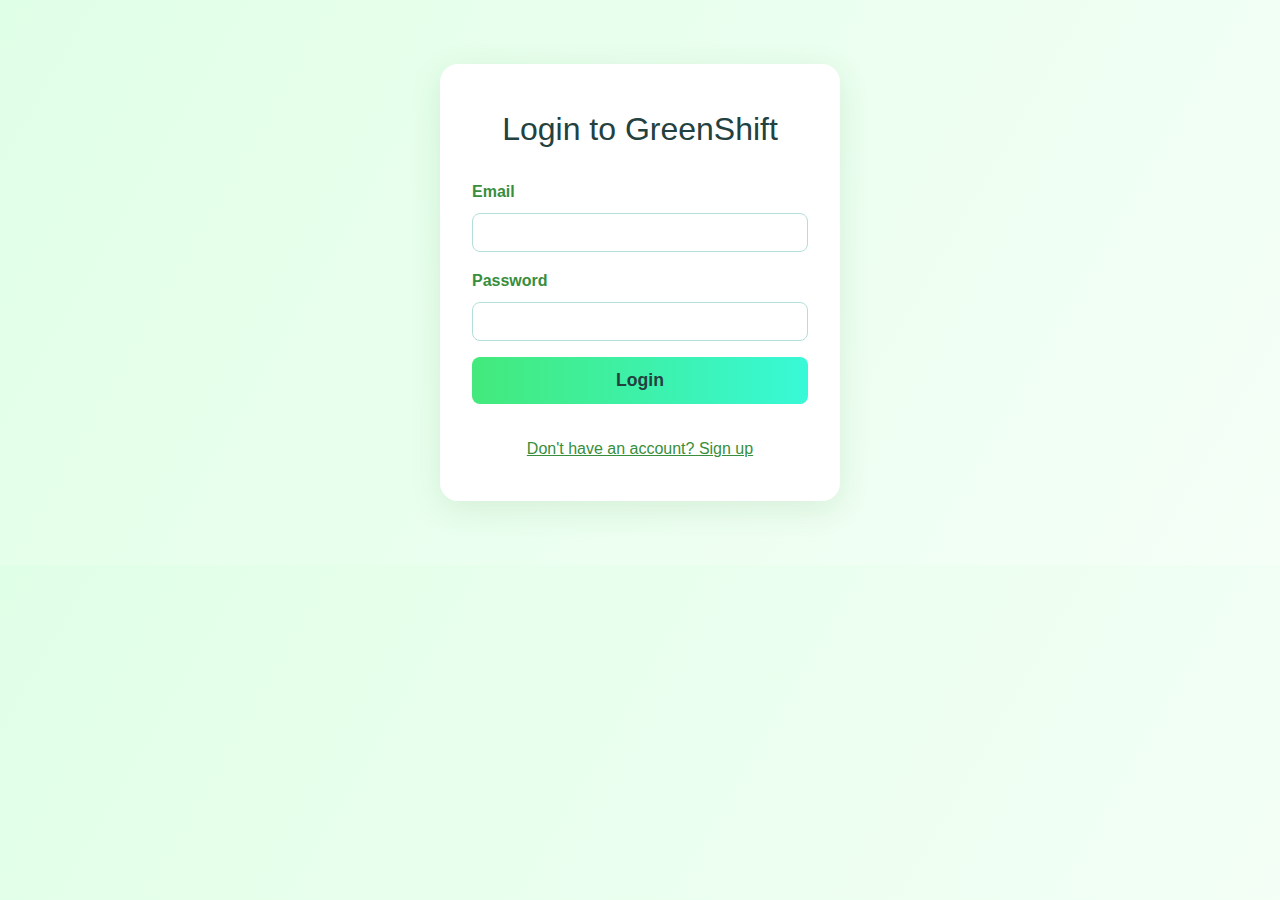
<file: signup.html>
<!DOCTYPE html>
<html lang="en">
<head>
  <meta charset="UTF-8" />
  <meta name="viewport" content="width=device-width, initial-scale=1.0"/>
  <title>Sign Up | GreenShift</title>
  <link rel="stylesheet" href="style.css" />
</head>
<body>
  <script>window.location.href = 'login.html';</script>
</body>
</html>
</file>
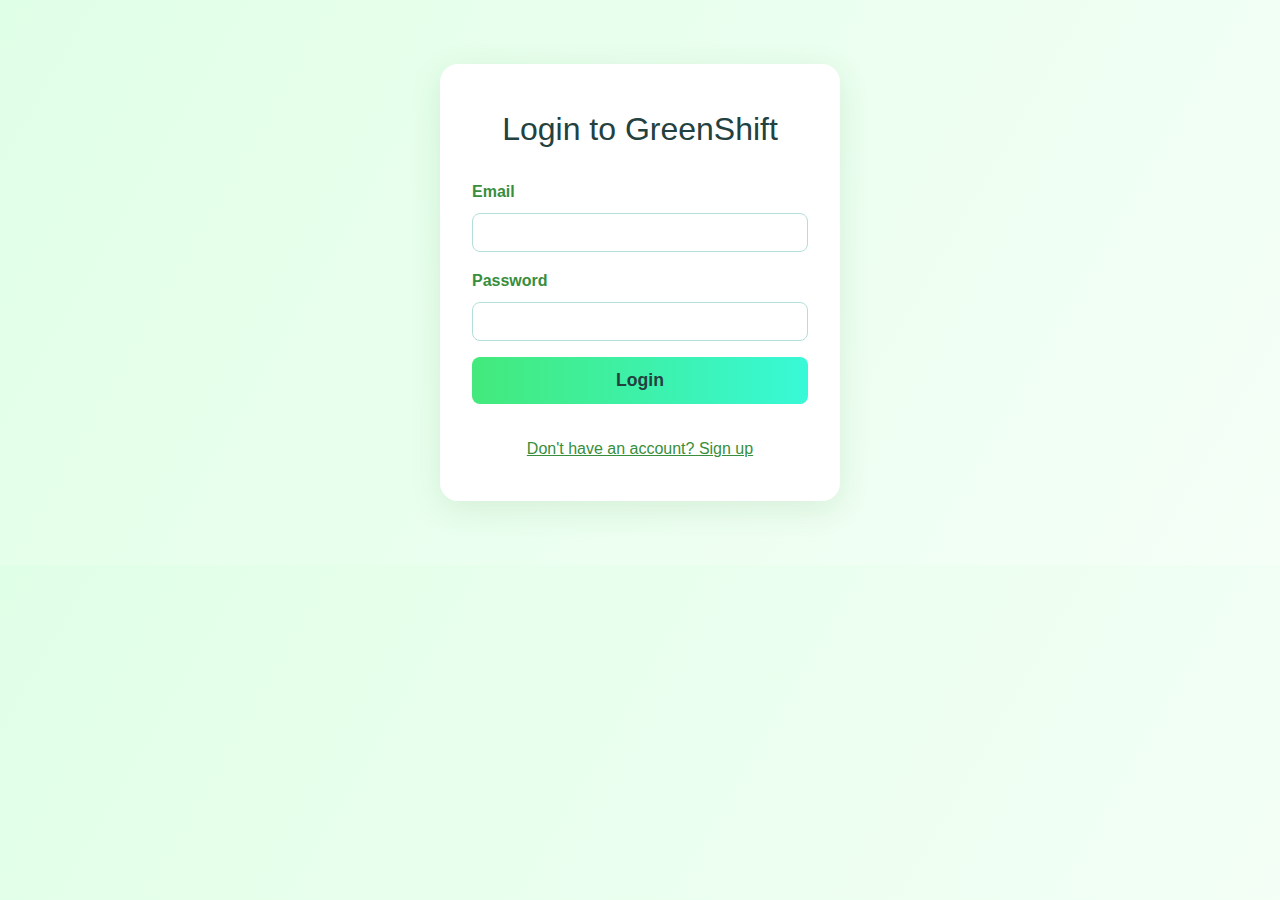
<file: tool.html>
<!DOCTYPE html>
<html lang="en">
<head>
  <meta charset="UTF-8" />
  <meta name="viewport" content="width=device-width, initial-scale=1.0"/>
  <title>Carbon Emission Calculator | GreenShift</title>
  <link rel="stylesheet" href="style.css" />
</head>
<body>
  <script>
    // Redirect to login if not logged in
    const user = localStorage.getItem('greenshift_user');
    if (!user) window.location.href = 'login.html';
  </script>
  <header>
    <nav class="navbar" style="display:flex; align-items:center; justify-content:space-between; padding:1.1rem 2.5vw 1.1rem 2vw; background:rgba(255,255,255,0.98); box-shadow:0 2px 8px #43e97b11;">
      <h1 class="logo" style="font-size:2.1rem; font-weight:800; color:#23413f; margin:0;">🌱 GreenShift</h1>
      <ul class="nav-links" style="display:flex; gap:2.2rem; margin:0; padding:0; list-style:none;">
        <li><a href="index.html">Home</a></li>
        <li><a href="about.html">About</a></li>
        <li><a href="services.html">Services</a></li>
        <li><a href="tool.html" class="active">Tool</a></li>
        <li><a href="contact.html">Contact</a></li>
      </ul>
      <div id="authHeaderBox"></div>
    </nav>
    <script>
      const userAuth = localStorage.getItem('greenshift_user');
      const authBox = document.getElementById('authHeaderBox');
      if (!userAuth && authBox) {
        authBox.innerHTML = '<a href="login.html" class="btn btn-primary login-btn" style="margin-left:1.2rem; padding:0.6rem 1.5rem; font-size:1.08rem; border-radius:8px; box-shadow:0 2px 8px #43e97b22;">Login / Sign Up</a>';
      } else if (userAuth && authBox) {
        authBox.innerHTML = '<button id="logoutBtn" class="btn btn-secondary logout-btn" style="margin-left:1.2rem; padding:0.6rem 1.5rem; font-size:1.08rem; border-radius:8px; box-shadow:0 2px 8px #43e97b22;">Logout</button>';
        document.addEventListener('DOMContentLoaded', function() {
          const btn = document.getElementById('logoutBtn');
          if (btn) btn.onclick = function() {
            if (confirm('Are you sure you want to log out?')) {
              localStorage.removeItem('greenshift_user');
              window.location.reload();
            }
          };
        });
      }
    </script>

  <main>
  <section class="page-section alt-bg" style="background: linear-gradient(120deg, #e0ffe7 0%, #f5fff7 100%); min-height: 80vh;">
    <div class="page-header"><h2>Carbon Emission Tool</h2></div>
    <div class="content" style="max-width:900px;margin:0 auto; background:#fff; border-radius:16px; box-shadow:0 4px 16px rgba(67,233,123,0.08); padding:2rem;">
      <div class="carbon-widget" id="carbonWidget">
        <div class="widget-header">
          <h2>🌱 Carbon Emission Calculator</h2>
          <p>Select one or more categories to calculate your carbon emissions. You can analyze multiple sources at once!</p>
        </div>
        <div class="widget-content">
          <div class="module-selection" id="categorySelection">
            <button class="btn btn-secondary category-btn" data-category="electricity">⚡ Electricity</button>
            <button class="btn btn-secondary category-btn" data-category="water">💧 Water</button>
            <button class="btn btn-secondary category-btn" data-category="building">🏗️ Green Building</button>
            <button class="btn btn-secondary category-btn" data-category="fuel">⛽ Fuel & Vehicles</button>
            <button class="btn btn-secondary category-btn" data-category="overall">� Report</button>
          </div>
          <div id="electricityCalculator" style="margin-top:2rem;"></div>
          <div style="text-align:center; margin-top:2rem;">
            <button class="btn btn-primary" id="calculateBtn" type="button" style="padding:0.9rem 2.2rem; font-size:1.15rem; border-radius:10px; box-shadow:0 2px 8px #43e97b33; letter-spacing:0.5px;">Calculate Emissions</button>
          </div>
          <div id="resultsContainer" style="margin-top:2.5rem;"></div>
        </div>
      </div>
    </div>
  </section>
  </main>
<!-- Footer -->
  <footer style="background:linear-gradient(120deg, #e0ffe7 0%, #b2f7cc 100%); border-top:1px solid #b2dfdb; margin-top:2rem; padding:2.5rem 0 1.5rem 0; position:relative; bottom:0; width:100%; font-family:inherit;">
    <div style="display:flex; flex-wrap:wrap; justify-content:space-between; align-items:flex-start; max-width:1200px; margin:0 auto; gap:2rem;">
      <div style="flex:1; min-width:220px; text-align:left; display:flex; flex-direction:column; align-items:flex-start;">
        <img src="https://i.ibb.co/NnWVtt2z/EKONIRMAAN.png" alt="Ekonirmaan Logo" style="height:54px; margin-bottom:1rem; background:#fff; border-radius:1px; box-shadow:0 2px 8px #eee; padding:1px 1px;"/>
        <div style="color:#23413f; font-size:1.08rem; margin-bottom:1rem; line-height:1.5;">नया भारत का नया निर्माण<br/>आपकी प्रगति, आपके सपनों की दिशा, एकोनिर्माण</div>
      </div>
      <div style="flex:1; min-width:180px; text-align:left;">
        <h3 style="color:#388e3c; margin-bottom:0.7rem; font-size:1.18rem;">Company</h3>
        <ul style="list-style:none; padding:0; color:#23413f; font-size:1.08rem;">
          <li><a href="index.html" style="color:#23413f; text-decoration:none;">Home</a></li>
          <li><a href="services.html" style="color:#23413f; text-decoration:none;">Services</a></li>
          <li><a href="tool.html" style="color:#23413f; text-decoration:none;">Tools</a></li>
          <li><a href="about.html" style="color:#23413f; text-decoration:none;">About Us</a></li>
          <li><a href="contact.html" style="color:#23413f; text-decoration:none;">Contact Us</a></li>
        </ul>
      </div>
      <div style="flex:1; min-width:220px; text-align:left;">
        <h3 style="color:#388e3c; margin-bottom:0.7rem; font-size:1.18rem;">Contact Info</h3>
        <div style="color:#23413f; font-size:1.08rem; margin-bottom:0.5rem;">
          <span style="margin-right:0.5rem;">📞</span> Phone: +91 8401206870
        </div>
        <div style="color:#23413f; font-size:1.08rem; margin-bottom:0.5rem;">
          <span style="margin-right:0.5rem;">🏢</span> Ahmedabad | Gujarat
        </div>
        <div style="color:#23413f; font-size:1.08rem;">
          <span style="margin-right:0.5rem;">✉️</span> vs.shrey@gmail.com
        </div>
      </div>
      <div style="flex:1; min-width:220px; text-align:left; display:flex; flex-direction:column; align-items:flex-end;">
        <iframe src="https://maps.google.com/maps?q=Usmanpura%2C%20Ahmedabad&t=&z=13&ie=UTF8&iwloc=&output=embed" width="220" height="120" style="border:0; border-radius:8px;" allowfullscreen="" loading="lazy"></iframe>
      </div>
    </div>
    <div style="text-align:center; color:#23413f; margin-top:1.5rem; font-size:1.08rem;">
      © 2025 Ekonirmaan Copyright | Powered by Shrey Vyas | Founder @Ekonirmaan.com
      <div style="margin-top:0.7rem; display:flex; justify-content:center; gap:1.2rem;">
        <a href="#" style="color:#388e3c;" title="Facebook" aria-label="Facebook">
          <svg width="24" height="24" fill="currentColor" viewBox="0 0 24 24"><path d="M22.675 0h-21.35C.595 0 0 .592 0 1.326v21.348C0 23.408.595 24 1.325 24h11.495v-9.294H9.692v-3.622h3.128V8.413c0-3.1 1.893-4.788 4.659-4.788 1.325 0 2.463.099 2.797.143v3.24l-1.918.001c-1.504 0-1.797.715-1.797 1.763v2.313h3.587l-.467 3.622h-3.12V24h6.116C23.406 24 24 23.408 24 22.674V1.326C24 .592 23.406 0 22.675 0"></path></svg>
        </a>
        <a href="#" style="color:#388e3c;" title="Twitter" aria-label="Twitter">
          <svg width="24" height="24" fill="currentColor" viewBox="0 0 24 24"><path d="M24 4.557a9.83 9.83 0 0 1-2.828.775 4.932 4.932 0 0 0 2.165-2.724c-.951.564-2.005.974-3.127 1.195a4.916 4.916 0 0 0-8.38 4.482C7.691 8.095 4.066 6.13 1.64 3.161c-.542.938-.856 2.021-.857 3.17 0 2.188 1.115 4.116 2.823 5.247a4.904 4.904 0 0 1-2.229-.616c-.054 2.281 1.581 4.415 3.949 4.89a4.936 4.936 0 0 1-2.224.084c.627 1.956 2.444 3.377 4.6 3.417A9.867 9.867 0 0 1 0 21.543a13.94 13.94 0 0 0 7.548 2.209c9.058 0 14.009-7.496 14.009-13.986 0-.21 0-.423-.016-.634A9.936 9.936 0 0 0 24 4.557z"></path></svg>
        </a>
        <a href="#" style="color:#388e3c;" title="LinkedIn" aria-label="LinkedIn">
          <svg width="24" height="24" fill="currentColor" viewBox="0 0 24 24"><path d="M19 0h-14c-2.761 0-5 2.239-5 5v14c0 2.761 2.239 5 5 5h14c2.762 0 5-2.239 5-5v-14c0-2.761-2.238-5-5-5zm-11.75 20h-3v-10h3v10zm-1.5-11.268c-.966 0-1.75-.784-1.75-1.75s.784-1.75 1.75-1.75 1.75.784 1.75 1.75-.784 1.75-1.75 1.75zm15.25 11.268h-3v-5.604c0-1.337-.025-3.063-1.868-3.063-1.868 0-2.154 1.459-2.154 2.968v5.699h-3v-10h2.881v1.367h.041c.401-.761 1.381-1.563 2.844-1.563 3.042 0 3.604 2.003 3.604 4.605v5.591z"></path></svg>
        </a>
        <a href="#" style="color:#388e3c;" title="Instagram" aria-label="Instagram">
          <svg width="24" height="24" fill="currentColor" viewBox="0 0 24 24"><path d="M12 2.163c3.204 0 3.584.012 4.85.07 1.366.062 2.633.334 3.608 1.308.974.974 1.246 2.241 1.308 3.608.058 1.266.069 1.646.069 4.85s-.012 3.584-.07 4.85c-.062 1.366-.334 2.633-1.308 3.608-.974.974-2.241 1.246-3.608 1.308-1.266.058-1.646.069-4.85.069s-3.584-.012-4.85-.07c-1.366-.062-2.633-.334-3.608-1.308-.974-.974-1.246-2.241-1.308-3.608C2.175 15.647 2.163 15.267 2.163 12s.012-3.584.07-4.85c.062-1.366.334-2.633 1.308-3.608.974-.974 2.241-1.246 3.608-1.308C8.416 2.175 8.796 2.163 12 2.163zm0-2.163C8.741 0 8.332.013 7.052.072 5.771.131 4.659.425 3.678 1.406c-.981.981-1.275 2.093-1.334 3.374C2.013 8.332 2 8.741 2 12c0 3.259.013 3.668.072 4.948.059 1.281.353 2.393 1.334 3.374.981.981 2.093 1.275 3.374 1.334C8.332 23.987 8.741 24 12 24s3.668-.013 4.948-.072c1.281-.059 2.393-.353 3.374-1.334.981-.981 1.275-2.093 1.334-3.374.059-1.28.072-1.689.072-4.948 0-3.259-.013-3.668-.072-4.948-.059-1.281-.353-2.393-1.334-3.374-.981-.981-2.093-1.275-3.374-1.334C15.668.013 15.259 0 12 0zm0 5.838a6.162 6.162 0 1 0 0 12.324 6.162 6.162 0 0 0 0-12.324zm0 10.162a3.999 3.999 0 1 1 0-7.998 3.999 3.999 0 0 1 0 7.998zm6.406-11.845a1.44 1.44 0 1 0 0 2.881 1.44 1.44 0 0 0 0-2.881z"></path></svg>
        </a>
      </div>
    </div>
  </footer>

  <script src="main.js"></script>
  <!-- Widget JS is included inline in the HTML above -->
</body>
</html>
</file>
<file: style.css>
/* Green Building Checker Styles */
.building-checklist {
  display: flex;
  flex-direction: column;
  gap: 1.5rem;
  padding: 1.5rem 0;
}
.checklist-item {
  background: #f5fff7;
  border-radius: 12px;
  padding: 1.5rem 1.2rem;
  box-shadow: 0 2px 8px rgba(67,233,123,0.10);
  border: 1.5px solid #e0ffe7;
  margin-bottom: 0.5rem;
  transition: box-shadow 0.2s, border 0.2s;
}
.checklist-item:hover {
  border-color: #43e97b;
  box-shadow: 0 4px 16px rgba(67,233,123,0.13);
}
.checklist-item h4 {
  color: #23413f;
  font-size: 1.1rem;
  margin-bottom: 0.5rem;
  font-weight: 600;
}
.checklist-item p {
  color: #388e3c;
  font-size: 1rem;
  margin-bottom: 1rem;
}
.radio-group {
  display: flex;
  gap: 2rem;
}
.radio-group label {
  display: flex;
  align-items: center;
  gap: 0.5rem;
  cursor: pointer;
  font-weight: 500;
}
.radio-group input[type="radio"] {
  accent-color: #43e97b;
  width: 1.2rem;
  height: 1.2rem;
}
.score-card {
  background: #e0ffe7;
  border-radius: 10px;
  box-shadow: 0 2px 8px rgba(67,233,123,0.10);
  margin: 1rem auto;
  max-width: 350px;
}
.improvement-tips ul {
  margin-left: 1.5rem;
  color: #388e3c;
}

/* Fuel Section Styles */
.fuel-vehicles-section {
  background: linear-gradient(120deg, #f5fff7 0%, #e0ffe7 100%);
  border-radius: 16px;
  padding: 2rem 1.5rem;
  margin-bottom: 2rem;
  box-shadow: 0 2px 8px rgba(67,233,123,0.10);
}
.vehicle-list {
  display: flex;
  flex-direction: column;
  gap: 1.5rem;
}
.vehicle-card {
  background: #fff;
  border-radius: 10px;
  box-shadow: 0 2px 8px rgba(67,233,123,0.08);
  padding: 1.2rem 1rem;
  border: 1.5px solid #e0ffe7;
  display: flex;
  flex-wrap: wrap;
  gap: 1.2rem;
  align-items: flex-end;
}
.vehicle-card label {
  font-weight: 500;
  color: #23413f;
  margin-right: 0.7rem;
}
.vehicle-card select, .vehicle-card input {
  margin-right: 0.7rem;
  border-radius: 6px;
  border: 1.5px solid #b2dfdb;
  padding: 0.3em 0.7em;
  font-size: 1em;
  background: #f5fff7;
  color: #23413f;
  transition: border 0.2s;
}
.vehicle-card select:focus, .vehicle-card input:focus {
  border-color: #43e97b;
  outline: none;
}
.vehicle-card .remove-vehicle-btn {
  background: #ffebee;
  color: #c62828;
  border: none;
  font-size: 1.1rem;
  border-radius: 5px;
  padding: 0.2rem 0.7rem;
  cursor: pointer;
  transition: background 0.2s, color 0.2s;
}
.vehicle-card .remove-vehicle-btn:hover {
  background: #c62828;
  color: #fff;
}
.add-vehicle-btn {
  background: #43e97b;
  color: #fff;
  border: none;
  border-radius: 8px;
  padding: 0.6rem 1.5rem;
  font-size: 1rem;
  font-weight: 600;
  margin-bottom: 1rem;
  cursor: pointer;
  transition: background 0.2s, color 0.2s;
}
.add-vehicle-btn:hover {
  background: #119e5e;
}
/* Improved Electricity Calculator Styles */
.appliance-select-list {
  background: #eaf9ef;
  border-radius: 10px;
  padding: 1.1rem 1.2rem 0.7rem 1.2rem;
  margin-bottom: 1.5rem;
  box-shadow: 0 2px 8px rgba(67,233,123,0.07);
}
.appliance-checkbox {
  margin-right: 1.2em;
  font-size: 1.08em;
  font-weight: 500;
  cursor: pointer;
  display: inline-block;
  margin-bottom: 0.5em;
}
.improved-appliance-input {
  background: #f5fff7;
  border-radius: 10px;
  padding: 1rem 1.2rem;
  margin-bottom: 1.1rem;
  display: flex;
  align-items: center;
  gap: 1.2rem;
  flex-wrap: wrap;
  box-shadow: 0 1px 4px rgba(67,233,123,0.07);
}
.appliance-label {
  min-width: 120px;
  font-weight: 600;
}
.appliance-watt {
  color: #888;
  font-size: 0.98em;
  font-weight: 400;
}
.appliance-units {
  width: 60px;
  margin-left: 4px;
  border-radius: 6px;
  border: 1.5px solid #b2dfdb;
  padding: 0.3em 0.6em;
  font-size: 1em;
}
.appliance-hours-slider {
  width: 120px;
  margin-left: 4px;
  accent-color: #16c172;
  vertical-align: middle;
}
.appliance-hours-value {
  margin-left: 8px;
  min-width: 2.5em;
  display: inline-block;
  color: #16c172;
  font-weight: 600;
}
.results-table {
  border: 1.5px solid #b2dfdb;
  border-radius: 10px;
  background: #fff;
  margin-top: 1.5rem;
  width: 100%;
  box-shadow: 0 2px 8px rgba(67,233,123,0.07);
}
.results-table th, .results-table td {
  border-bottom: 1px solid #eaf9ef;
  padding: 0.7em 0.5em;
  text-align: center;
}
.results-table th {
  background: #eaf9ef;
  color: #23413f;
  font-weight: 700;
}
.results-table tr:last-child td {
  border-bottom: none;
}
.btn-primary#calculateBtn {
  background: #16c172;
  color: #fff;
  padding: 0.9rem 2.2rem;
  border-radius: 10px;
  font-size: 1.13rem;
  font-weight: 700;
  border: none;
  box-shadow: 0 4px 12px rgba(67,233,123,0.13);
  transition: background 0.2s, color 0.2s, transform 0.2s;
}
.btn-primary#calculateBtn:hover {
  background: #119e5e;
  color: #fff;
  transform: scale(1.06);
}
/* Appliance Grouping and Sliders */
.appliance-group {
  margin-bottom: 0.7rem;
}
.appliance-group-title {
  font-weight: 600;
  color: #388e3c;
  margin-bottom: 0.3rem;
  font-size: 1.08rem;
}
.appliance-info {
  font-size: 1em;
  color: #388e3c;
  cursor: pointer;
  margin-left: 0.2em;
}
.appliance-hours-slider {
  accent-color: #43e97b;
  margin-left: 0.2em;
}
.appliance-hours-value {
  min-width: 2.5em;
  display: inline-block;
  text-align: left;
  color: #388e3c;
  font-weight: 500;
}
.appliance-advanced {
  margin-top: 0.3rem;
  font-size: 0.97em;
}
/* Carbon Tool Table Styles */
/* Electricity Calculator Specific Styles */
.electricity-calculator {
  background: linear-gradient(120deg, #f5fff7 0%, #e0ffe7 100%);
  border-radius: 16px;
  padding: 2rem;
  margin-top: 2rem;
  animation: fadeInUp 0.8s cubic-bezier(.77,0,.18,1);
}

.appliance-groups {
  display: grid;
  grid-template-columns: repeat(auto-fit, minmax(280px, 1fr));
  gap: 1.5rem;
  margin-bottom: 2rem;
}

.appliance-group {
  background: #fff;
  border-radius: 12px;
  padding: 1.5rem;
  box-shadow: 0 4px 16px rgba(67,233,123,0.08);
}

.appliance-group-header {
  display: flex;
  align-items: center;
  margin-bottom: 1.2rem;
  gap: 0.8rem;
}

.appliance-group-icon {
  font-size: 1.8rem;
  color: #43e97b;
}

.appliance-group-title {
  font-size: 1.2rem;
  color: #23413f;
  font-weight: 700;
}

.appliance-item {
  background: #f5fff7;
  border-radius: 10px;
  padding: 1.2rem;
  margin-bottom: 1rem;
  border: 1.5px solid #e0ffe7;
  transition: all 0.2s;
}

.appliance-item:hover {
  border-color: #43e97b;
  box-shadow: 0 4px 12px rgba(67,233,123,0.12);
}

.appliance-header {
  display: flex;
  align-items: center;
  justify-content: space-between;
  margin-bottom: 1rem;
}

.appliance-name {
  font-weight: 600;
  color: #23413f;
}

.appliance-watts {
  color: #388e3c;
  font-size: 0.95rem;
}

.appliance-controls {
  display: grid;
  grid-template-columns: 1fr 1fr;
  gap: 1rem;
  align-items: center;
}

.control-group {
  display: flex;
  flex-direction: column;
  gap: 0.5rem;
}

.control-label {
  font-size: 0.9rem;
  color: #388e3c;
  font-weight: 500;
}

.appliance-input {
  width: 100%;
  padding: 0.6rem;
  border: 1.5px solid #b2dfdb;
  border-radius: 8px;
  font-size: 1rem;
  background: #fff;
  transition: all 0.2s;
}

.appliance-input:focus {
  border-color: #43e97b;
  box-shadow: 0 0 0 3px rgba(67,233,123,0.12);
  outline: none;
}

.hours-slider {
  -webkit-appearance: none;
  appearance: none;
  width: 100%;
  height: 6px;
  border-radius: 3px;
  background: #e0ffe7;
  outline: none;
}

.hours-slider::-webkit-slider-thumb {
  -webkit-appearance: none;
  appearance: none;
  width: 18px;
  height: 18px;
  border-radius: 50%;
  background: #43e97b;
  cursor: pointer;
  transition: all 0.2s;
}

.hours-slider::-webkit-slider-thumb:hover {
  transform: scale(1.2);
  box-shadow: 0 0 0 4px rgba(67,233,123,0.2);
}

.hours-value {
  text-align: center;
  font-weight: 600;
  color: #43e97b;
}

/* Results Section Styles */
.results-section {
  background: linear-gradient(120deg, #f5fff7 0%, #e0ffe7 100%);
  border-radius: 16px;
  padding: 2rem;
  margin-top: 2rem;
  animation: fadeInUp 0.8s cubic-bezier(.77,0,.18,1);
}

.results-header {
  text-align: center;
  margin-bottom: 2rem;
}

.results-title {
  font-size: 1.8rem;
  color: #23413f;
  margin-bottom: 0.5rem;
  font-weight: 700;
}

.results-subtitle {
  color: #388e3c;
  font-size: 1.1rem;
}

.results-grid {
  display: grid;
  grid-template-columns: repeat(auto-fit, minmax(200px, 1fr));
  gap: 1.5rem;
  margin-bottom: 2rem;
}

.result-card {
  background: #fff;
  border-radius: 12px;
  padding: 1.5rem;
  text-align: center;
  box-shadow: 0 4px 16px rgba(67,233,123,0.08);
  border: 2px solid #e0ffe7;
  transition: transform 0.3s;
}

.result-card:hover {
  transform: translateY(-8px);
  border-color: #43e97b;
}

.result-label {
  color: #388e3c;
  font-size: 1.1rem;
  margin-bottom: 0.5rem;
}

.result-value {
  font-size: 2rem;
  font-weight: 800;
  color: #23413f;
  margin-bottom: 0.3rem;
}

.result-unit {
  color: #388e3c;
  font-size: 0.9rem;
}

/* Loading Animation */
@keyframes spin {
  0% { transform: rotate(0deg); }
  100% { transform: rotate(360deg); }
}

.loading-spinner {
  font-size: 2rem;
  display: inline-block;
  animation: spin 2s linear infinite;
}

/* Responsive Design */
@media (max-width: 768px) {
  .results-section {
    padding: 1.5rem;
  }

  .results-title {
    font-size: 1.5rem;
  }

  .results-grid {
    grid-template-columns: 1fr;
    gap: 1rem;
  }

  .result-card {
    padding: 1rem;
  }

  .result-value {
    font-size: 1.8rem;
  }

  .results-table {
    display: block;
    overflow-x: auto;
    white-space: nowrap;
  }

  .appliance-controls {
    grid-template-columns: 1fr;
  }
}

@media (max-width: 480px) {
  .results-section {
    padding: 1rem;
  }

  .results-title {
    font-size: 1.3rem;
  }

  .result-value {
    font-size: 1.6rem;
  }

  .results-table th,
  .results-table td {
    padding: 0.8rem;
    font-size: 0.9rem;
  }
}
.appliance-row, .vehicle-row {
  display: grid;
  grid-template-columns: 2.5fr 1fr 1.2fr 1.2fr 1.5fr 1.5fr 0.5fr;
  gap: 0.5rem;
  align-items: center;
  background: #fff;
  border-radius: 7px;
  margin-bottom: 0.3rem;
  padding: 0.4rem 0.7rem;
  box-shadow: 0 1px 4px rgba(67,233,123,0.07);
}
.appliance-label, .vehicle-label {
  font-weight: 500;
  color: #23413f;
}
.input-label {
  font-weight: 600;
  color: #23413f;
  margin-bottom: 0.2rem;
  display: block;
}
.input-select, .input-number, .input-text {
  border: 1.5px solid #b2dfdb;
  border-radius: 6px;
  padding: 0.4rem 0.7rem;
  font-size: 1rem;
  background: #f5fff7;
  color: #23413f;
  transition: border 0.2s;
}
.input-select:focus, .input-number:focus, .input-text:focus {
  border-color: #43e97b;
  outline: none;
}
.appliance-btns .appliance-btn {
  margin: 0.2rem 0.3rem 0.2rem 0;
  padding: 0.4rem 1.1rem;
  border-radius: 7px;
  font-size: 1rem;
  font-weight: 500;
  background: #e0ffe7;
  color: #388e3c;
  border: 1.5px solid #43e97b;
  cursor: pointer;
  transition: background 0.2s, color 0.2s;
}
.appliance-btns .appliance-btn:hover {
  background: #43e97b;
  color: #fff;
}
.appliance-row .btn-danger, .vehicle-row .btn-danger {
  background: #ffebee;
  color: #c62828;
  border: none;
  font-size: 1.1rem;
  border-radius: 5px;
  padding: 0.2rem 0.7rem;
  cursor: pointer;
  transition: background 0.2s, color 0.2s;
}
.appliance-row .btn-danger:hover, .vehicle-row .btn-danger:hover {
  background: #c62828;
  color: #fff;
}
/* Reset */
* {
  margin: 0;
  padding: 0;
  box-sizing: border-box;
}

body {
  font-family: "Poppins", sans-serif;
  line-height: 1.6;
  color: #333;
  background: #F9F9F9;
  scroll-behavior: smooth;
}

/* Navbar */
.navbar {
  position: sticky;
  top: 0;
  z-index: 1000;
  display: flex;
  justify-content: space-between;
  align-items: center;
  padding: 1.2rem 2.5rem;
  background: linear-gradient(90deg, #43e97b 0%, #38f9d7 100%);
  color: #23413f;
  box-shadow: 0 2px 16px rgba(67,233,123,0.08);
  border-bottom: 2px solid #43e97b;
}

.logo {
  font-size: 2rem;
  font-weight: bold;
  letter-spacing: 1px;
  color: #23413f;
  text-shadow: 0 2px 8px rgba(67,233,123,0.08);
}

.nav-links {
  list-style: none;
  display: flex;
  gap: 2rem;
}

.nav-links a {
  color: #23413f;
  text-decoration: none;
  font-weight: 600;
  font-size: 1.08rem;
  padding: 0.4rem 1.1rem;
  border-radius: 6px;
  transition: background 0.2s, color 0.2s;
}

.nav-links a.active,
.nav-links a:hover {
  background: #e0ffe7;
  color: #43e97b;
}

/* Electricity Calculator Specific Styles */
.electricity-calculator {
  background: linear-gradient(120deg, #f5fff7 0%, #e0ffe7 100%);
  border-radius: 16px;
  padding: 2rem;
  margin-top: 2rem;
  animation: fadeInUp 0.8s cubic-bezier(.77,0,.18,1);
}

.appliance-groups {
  display: grid;
  grid-template-columns: repeat(auto-fit, minmax(280px, 1fr));
  gap: 1.5rem;
  margin-bottom: 2rem;
}

.appliance-group {
  background: #fff;
  border-radius: 12px;
  padding: 1.5rem;
  box-shadow: 0 4px 16px rgba(67,233,123,0.08);
}

.appliance-group-header {
  display: flex;
  align-items: center;
  margin-bottom: 1.2rem;
  gap: 0.8rem;
}

.appliance-group-icon {
  font-size: 1.8rem;
  color: #43e97b;
}

.appliance-group-title {
  font-size: 1.2rem;
  color: #23413f;
  font-weight: 700;
}

.appliance-item {
  background: #f5fff7;
  border-radius: 10px;
  padding: 1.2rem;
  margin-bottom: 1rem;
  border: 1.5px solid #e0ffe7;
  transition: all 0.2s;
}

.appliance-item:hover {
  border-color: #43e97b;
  box-shadow: 0 4px 12px rgba(67,233,123,0.12);
}

.appliance-header {
  display: flex;
  align-items: center;
  justify-content: space-between;
  margin-bottom: 1rem;
}

.appliance-name {
  font-weight: 600;
  color: #23413f;
}

.appliance-watts {
  color: #388e3c;
  font-size: 0.95rem;
}

.appliance-controls {
  display: grid;
  grid-template-columns: 1fr 1fr;
  gap: 1rem;
  align-items: center;
}

.control-group {
  display: flex;
  flex-direction: column;
  gap: 0.5rem;
}

.control-label {
  font-size: 0.9rem;
  color: #388e3c;
  font-weight: 500;
}

.appliance-input {
  width: 100%;
  padding: 0.6rem;
  border: 1.5px solid #b2dfdb;
  border-radius: 8px;
  font-size: 1rem;
  background: #fff;
  transition: all 0.2s;
}

.appliance-input:focus {
  border-color: #43e97b;
  box-shadow: 0 0 0 3px rgba(67,233,123,0.12);
  outline: none;
}

.hours-slider {
  -webkit-appearance: none;
  width: 100%;
  height: 6px;
  border-radius: 3px;
  background: #e0ffe7;
  outline: none;
}

.hours-slider::-webkit-slider-thumb {
  -webkit-appearance: none;
  appearance: none;
  width: 18px;
  height: 18px;
  border-radius: 50%;
  background: #43e97b;
  cursor: pointer;
  transition: all 0.2s;
}

.hours-slider::-webkit-slider-thumb:hover {
  transform: scale(1.2);
  box-shadow: 0 0 0 4px rgba(67,233,123,0.2);
}

.hours-value {
  text-align: center;
  font-weight: 600;
  color: #43e97b;
}

/* Hero */
.hero {
  display: flex;
  flex-wrap: wrap;
  align-items: center;
  justify-content: center;
  min-height: 80vh;
  padding: 4rem 2rem 2rem 2rem;
  background: linear-gradient(rgba(67,233,123,0.18), rgba(56,249,215,0.12)), url('https://images.unsplash.com/photo-1465101046530-73398c7f28ca?auto=format&fit=crop&w=1600&q=80') center/cover no-repeat;
  color: #23413f;
  position: relative;
  overflow: hidden;
}

.hero-content {
  animation: heroFadeIn 1.2s cubic-bezier(.77,0,.18,1);
}

.hero h2 {
  font-size: 2.7rem;
  margin-bottom: 1rem;
  font-weight: 800;
  letter-spacing: 1px;
  color: #23413f;
  text-shadow: 0 2px 8px rgba(67,233,123,0.08);
  animation: fadeInDown 1.1s cubic-bezier(.77,0,.18,1);
}

.hero p, .hero ul {
  max-width: 600px;
  margin: 0 auto 1rem;
  font-size: 1.18rem;
  animation: fadeInUp 1.2s cubic-bezier(.77,0,.18,1);
}

.hero-btns .btn {
  margin-top: 1rem;
  padding: 0.9rem 2rem;
  border-radius: 10px;
  font-size: 1.1rem;
  font-weight: 700;
  box-shadow: 0 4px 12px rgba(67,233,123,0.13);
  transition: all 0.3s;
}

.btn-primary {
  background: linear-gradient(90deg,#43e97b 0%,#38f9d7 100%);
  color: #23413f;
  border: none;
}
.btn-primary:hover {
  background: linear-gradient(90deg,#38f9d7 0%,#43e97b 100%);
  color: #23413f;
  transform: scale(1.07);
}
.btn-secondary {
  background: rgba(255,255,255,0.85);
  color: #388e3c;
  border: 2px solid #43e97b;
}
.btn-secondary:hover {
  background: #e0ffe7;
  color: #23413f;
  transform: scale(1.07);
}

/* Highlights */
.highlights {
  display: flex;
  flex-wrap: wrap;
  justify-content: center;
  gap: 2rem;
  padding: 3rem 2rem;
  background: linear-gradient(120deg, #e0ffe7 0%, #f5fff7 100%);
}

.highlight {
  flex: 1;
  min-width: 250px;
  max-width: 320px;
  padding: 2rem 1.5rem 1.5rem 1.5rem;
  background: #fff;
  border-radius: 16px;
  text-align: center;
  box-shadow: 0 4px 18px rgba(67,233,123,0.10);
  transition: transform 0.3s, box-shadow 0.3s;
  border: 2px solid #e0ffe7;
  position: relative;
  overflow: hidden;
  animation: fadeInUp 1.2s cubic-bezier(.77,0,.18,1);
}

.highlight img {
  width: 60px;
  height: 60px;
  margin-bottom: 0.5rem;
  filter: drop-shadow(0 2px 8px #43e97b33);
  background: #e0ffe7;
  border-radius: 50%;
  object-fit: contain;
  display: inline-block;
}
.highlight img:not([src]), .highlight img[src=""] {
  content: url('https://img.icons8.com/ios-filled/100/43e97b/leaf.png');
}
.highlight:hover {
  transform: translateY(-8px) scale(1.04);
  box-shadow: 0 8px 32px rgba(67,233,123,0.18);
}

/* Sections */
.page-section {
  padding: 4rem 2rem;
}

.page-header {
  text-align: center;
  margin-bottom: 2rem;
}

.page-header h2 {
  font-size: 2rem;
  position: relative;
  display: inline-block;
}

.page-header h2::after {
  content: '';
  display: block;
  width: 50%;
  height: 3px;
  background: #66BB6A;
  margin: 0.5rem auto;
  border-radius: 2px;
}

/* Services */
.services-grid {
  display: flex;
  flex-wrap: wrap;
  gap: 2rem;
  justify-content: center;
}

.service-card {
  flex: 1;
  min-width: 250px;
  background: white;
  padding: 2rem;
  border-radius: 12px;
  text-align: center;
  box-shadow: 0 4px 12px rgba(0,0,0,0.08);
  transition: transform 0.3s, box-shadow 0.3s;
}

.service-card:hover {
  transform: translateY(-8px);
  box-shadow: 0 8px 16px rgba(0,0,0,0.15);
}

/* Team */
.team {
  display: flex;
  flex-wrap: wrap;
  gap: 3rem;
  justify-content: center;
  margin-top: 2rem;
}

.team-member {
  flex: 1;
  min-width: 100px;
  text-align: center;
}

.team-member img {
  width: 200px;
  border-radius: 25%;
  margin-bottom: 0.2rem;
  transition: transform 0.3s;
}

.team-member img:hover {
  transform: scale(1.1);
}

/* Contact */
.contact-form {
  max-width: 500px;
  margin: 0 auto;
  display: flex;
  flex-direction: column;
  gap: 1rem;
}

.contact-form input,
.contact-form textarea {
  width: 100%;
  padding: 0.8rem;
  border: 1px solid #ddd;
  border-radius: 6px;
  font-size: 1rem;
}

.contact-form .btn {
  background: #2E7D32;
  color: white;
  font-weight: bold;
  cursor: pointer;
  border: none;
}

.contact-form .btn:hover {
  background: #1B5E20;
}

/* Footer */
footer {
  text-align: center;
  padding: 1.5rem;
  background: #333;
  color: white;
}

/* Animations */
@keyframes fadeInDown {
  from { opacity: 0; transform: translateY(-40px); }
  to { opacity: 1; transform: translateY(0); }
}

@keyframes fadeInUp {
  from { opacity: 0; transform: translateY(40px); }
  to { opacity: 1; transform: translateY(0); }
}

@keyframes heroFadeIn {
  from { opacity: 0; transform: scale(0.97) translateY(40px); }
  to { opacity: 1; transform: scale(1) translateY(0); }
}

.fade-in {
  opacity: 0;
  transform: translateY(30px);
  transition: opacity 0.8s cubic-bezier(.77,0,.18,1), transform 0.8s cubic-bezier(.77,0,.18,1);
}

.fade-in.visible {
  opacity: 1;
  transform: translateY(0);
}
/* FAQ Section */
.faq-section {
  background: linear-gradient(120deg, #f5fff7 0%, #e0ffe7 100%);
  padding: 3rem 2rem 2rem 2rem;
  border-radius: 18px;
  max-width: 900px;
  margin: 3rem auto 2rem auto;
  box-shadow: 0 4px 18px rgba(67,233,123,0.10);
}
.faq-header {
  text-align: center;
  font-size: 2rem;
  color: #388e3c;
  margin-bottom: 2rem;
  font-weight: 700;
}
.faq-list {
  list-style: none;
  padding: 0;
}
.faq-item {
  margin-bottom: 1.5rem;
  background: #fff;
  border-radius: 12px;
  box-shadow: 0 2px 8px rgba(67,233,123,0.08);
  padding: 1.2rem 1.5rem;
  transition: box-shadow 0.2s;
}
.faq-item:hover {
  box-shadow: 0 6px 18px rgba(67,233,123,0.15);
}
.faq-q {
  font-weight: 700;
  color: #23413f;
  margin-bottom: 0.5rem;
  font-size: 1.1rem;
}
.faq-a {
  color: #388e3c;
  font-size: 1.05rem;
}


/* For services icons */
.service-card svg {
  margin-bottom: 0.5rem;
  display: block;
  margin-left: auto;
  margin-right: auto;
}

/* For contact form icons */
.input-group {
  display: flex;
  align-items: center;
  margin-bottom: 1rem;
  border: 1px solid #ccc;
  border-radius: 6px;
  padding: 0.5rem;
  background: #fff;
}

.input-group svg {
  margin-right: 0.5rem;
  flex-shrink: 0;
}

.input-group input,
.input-group textarea {
  border: none;
  outline: none;
  flex: 1;
  font-size: 1rem;
}



/* Background alternation */
.alt-bg {
  background-color: #f5f9f6; /* soft eco-friendly light green background */
}

/* Team section */
.team {
  display: flex;
  justify-content: center;
  gap: 2rem;
  flex-wrap: wrap;
  margin-top: 2rem;
}

.team-member {
  text-align: center;
  max-width: 200px;
}

.team-member img {
  border-radius: 50%;
  margin-bottom: 0.5rem;
  border: 4px solid #4CAF50;
}

/* Service cards */
.services-grid {
  display: grid;
  grid-template-columns: repeat(auto-fit, minmax(250px, 1fr));
  gap: 2rem;
  margin-top: 2rem;
}

.service-card {
  background: #fff;
  border-radius: 12px;
  box-shadow: 0 4px 12px rgba(0,0,0,0.1);
  padding: 1rem;
  text-align: center;
  transition: transform 0.3s ease, box-shadow 0.3s ease;
}

.service-card img {
  width: 100%;
  border-radius: 8px;
  margin-bottom: 1rem;
}

.service-card:hover {
  transform: translateY(-5px);
  box-shadow: 0 6px 18px rgba(0,0,0,0.15);
}

/* Contact form */
.contact-form {
  display: flex;
  flex-direction: column;
  gap: 1rem;
  max-width: 500px;
  margin: 0 auto;
}

.contact-form input,
.contact-form textarea {
  border: 1px solid #ccc;
  border-radius: 8px;
  padding: 0.75rem;
  font-size: 1rem;
  transition: border 0.3s ease;
}

.contact-form input:focus,
.contact-form textarea:focus {
  border: 1px solid #4CAF50;
  outline: none;
  background: #fafffa;
}


/* Contact form button styling */
.contact-form .btn {
  background: #4CAF50;         /* primary green */
  color: #fff;
  padding: 0.8rem 1.8rem;      /* padding for bigger button */
  font-size: 1rem;
  font-weight: 600;
  border: none;
  border-radius: 8px;          /* smooth corners */
  cursor: pointer;
  transition: all 0.3s ease;   /* smooth animation */
  align-self: center;          /* center align in form */
  box-shadow: 0 4px 10px rgba(76, 175, 80, 0.3);
}

.contact-form .btn:hover {
  background: #43a047;         /* darker green on hover */
  transform: translateY(-3px); /* subtle lift */
  box-shadow: 0 6px 14px rgba(76, 175, 80, 0.4);
}

.contact-form .btn:active {
  transform: translateY(0);    /* reset on click */
  box-shadow: 0 3px 8px rgba(76, 175, 80, 0.3);
}


/* Tool section button styling */

/* ===================== Carbon Widget Styles ===================== */
.carbon-widget {
  font-family: 'Poppins', sans-serif;
  background: linear-gradient(120deg, #e0ffe7 0%, #f5fff7 100%);
  border-radius: 18px;
  box-shadow: 0 6px 32px rgba(67,233,123,0.13);
  padding: 2.5rem 2rem 2rem 2rem;
  margin: 0 auto;
  max-width: 700px;
  position: relative;
  animation: fadeInUp 1.2s cubic-bezier(.77,0,.18,1);
}
.carbon-widget .widget-header {
  text-align: center;
  margin-bottom: 2rem;
}
.carbon-widget .widget-header h2 {
  font-size: 2rem;
  color: #23413f;
  font-weight: 800;
  margin-bottom: 0.5rem;
}
.carbon-widget .widget-header p {
  color: #388e3c;
  font-size: 1.1rem;
}

/* Stepper */
.step-indicator {
  display: flex;
  justify-content: center;
  align-items: center;
  gap: 1.5rem;
  margin-bottom: 2.2rem;
}
.step-dot {
  width: 22px;
  height: 22px;
  border-radius: 50%;
  background: #e0ffe7;
  border: 3px solid #43e97b;
  transition: background 0.3s, border 0.3s;
  position: relative;
}
.step-dot.active {
  background: linear-gradient(90deg,#43e97b 0%,#38f9d7 100%);
  border: 3px solid #388e3c;
  box-shadow: 0 0 0 4px #43e97b33;
}
.step-dot::after {
  content: '';
  display: block;
  position: absolute;
  top: 50%;
  left: 100%;
  width: 32px;
  height: 3px;
  background: #e0ffe7;
  transform: translateY(-50%);
}
.step-dot:last-child::after {
  display: none;
}

/* Steps */
.step {
  display: none;
  animation: fadeInUp 0.7s cubic-bezier(.77,0,.18,1);
}
.step.active {
  display: block;
}
.step-header {
  text-align: center;
  margin-bottom: 1.5rem;
}
.step-title {
  font-size: 1.3rem;
  color: #23413f;
  font-weight: 700;
}
.step-description {
  color: #388e3c;
  font-size: 1.05rem;
}

/* Form Rows & Groups */
.form-row {
  display: flex;
  gap: 1.5rem;
  margin-bottom: 1.2rem;
  flex-wrap: wrap;
}
.form-group {
  flex: 1;
  min-width: 180px;
  display: flex;
  flex-direction: column;
  margin-bottom: 1.2rem;
}
.form-group label {
  font-weight: 600;
  color: #388e3c;
  margin-bottom: 0.4rem;
}
.form-group input,
.form-group select {
  padding: 0.7rem 0.9rem;
  border: 1.5px solid #b2dfdb;
  border-radius: 8px;
  font-size: 1rem;
  background: #fafffa;
  transition: border 0.2s;
}
.form-group input:focus,
.form-group select:focus {
  border: 1.5px solid #43e97b;
  outline: none;
}
.error-message {
  color: #e53935;
  font-size: 0.95rem;
  margin-top: 0.2rem;
  min-height: 1.1em;
}

/* Module Selection */
.module-selection {
  display: flex;
  gap: 1.5rem;
  justify-content: center;
  flex-wrap: wrap;
  margin-bottom: 1.5rem;
}
.module-card {
  background: #fff;
  border-radius: 12px;
  box-shadow: 0 2px 10px rgba(67,233,123,0.10);
  padding: 1.2rem 1.1rem 1rem 1.1rem;
  text-align: center;
  min-width: 140px;
  cursor: pointer;
  border: 2px solid #e0ffe7;
  transition: border 0.2s, box-shadow 0.2s, transform 0.2s;
  position: relative;
}
.module-card.selected,
.module-card:hover {
  border: 2px solid #43e97b;
  box-shadow: 0 4px 18px rgba(67,233,123,0.13);
  transform: translateY(-4px) scale(1.04);
}
.module-icon {
  font-size: 2.1rem;
  display: block;
  margin-bottom: 0.3rem;
}
.module-name {
  font-size: 1.08rem;
  color: #23413f;
  font-weight: 600;
  margin-bottom: 0.5rem;
}
.module-card input[type="checkbox"] {
  accent-color: #43e97b;
  margin-top: 0.5rem;
  transform: scale(1.2);
}

/* Dynamic Inputs */
#dynamicInputs .form-group {
  margin-bottom: 1.2rem;
}

/* Results Section */
.results-container {
  background: linear-gradient(120deg, #f5fff7 0%, #e0ffe7 100%);
  border-radius: 14px;
  box-shadow: 0 4px 18px rgba(67,233,123,0.10);
  padding: 2rem 1.5rem 1.5rem 1.5rem;
  margin-top: 1rem;
}
.results-header {
  text-align: center;
  margin-bottom: 1.2rem;
}
.results-title {
  font-size: 1.3rem;
  color: #23413f;
  font-weight: 700;
}
.summary-cards {
  display: flex;
  gap: 1.2rem;
  flex-wrap: wrap;
  justify-content: center;
  margin-bottom: 1.5rem;
}
.summary-card {
  background: #fff;
  border-radius: 10px;
  box-shadow: 0 2px 10px rgba(67,233,123,0.10);
  padding: 1.1rem 1.2rem;
  min-width: 140px;
  text-align: center;
  border: 2px solid #e0ffe7;
  transition: border 0.2s, box-shadow 0.2s;
}
.summary-card .summary-label {
  color: #388e3c;
  font-size: 1.05rem;
  font-weight: 600;
  margin-bottom: 0.3rem;
}
.summary-card .summary-value {
  font-size: 1.3rem;
  color: #23413f;
  font-weight: 700;
}

/* Chart */
.chart-container {
  margin: 1.5rem auto 1.5rem auto;
  background: #fff;
  border-radius: 10px;
  box-shadow: 0 2px 10px rgba(67,233,123,0.10);
  padding: 1.2rem 1rem 0.5rem 1rem;
  max-width: 420px;
}
.chart-title {
  text-align: center;
  color: #388e3c;
  font-size: 1.08rem;
  margin-bottom: 0.5rem;
}

/* Comparison Table */
.comparison-table {
  width: 100%;
  border-collapse: collapse;
  margin: 1.5rem 0 1rem 0;
  background: #fff;
  border-radius: 10px;
  overflow: hidden;
  box-shadow: 0 2px 10px rgba(67,233,123,0.10);
}
.comparison-table th, .comparison-table td {
  padding: 0.7rem 1rem;
  text-align: center;
  border-bottom: 1px solid #e0ffe7;
}
.comparison-table th {
  background: #e0ffe7;
  color: #23413f;
  font-weight: 700;
}
.comparison-table td {
  color: #388e3c;
  font-weight: 600;
}
.comparison-table tr:last-child td {
  border-bottom: none;
}

/* Widget Buttons */
.carbon-widget .btn {
  background: linear-gradient(90deg,#43e97b 0%,#38f9d7 100%);
  color: #23413f;
  border: none;
  border-radius: 10px;
  font-size: 1.08rem;
  font-weight: 700;
  padding: 0.9rem 2rem;
  margin: 0.3rem 0.2rem;
  box-shadow: 0 4px 12px rgba(67,233,123,0.13);
  transition: all 0.3s;
  cursor: pointer;
}
.carbon-widget .btn-primary {
  background: linear-gradient(90deg,#43e97b 0%,#38f9d7 100%);
  color: #23413f;
}
.carbon-widget .btn-primary:hover {
  background: linear-gradient(90deg,#38f9d7 0%,#43e97b 100%);
  color: #23413f;
  transform: scale(1.07);
}
.carbon-widget .btn-secondary {
  background: #e0ffe7;
  color: #388e3c;
  border: 2px solid #43e97b;
}
.carbon-widget .btn-secondary:hover {
  background: #43e97b;
  color: #fff;
  transform: scale(1.07);
}

/* Navigation Buttons */
.navigation {
  display: flex;
  justify-content: space-between;
  align-items: center;
  margin-top: 2.2rem;
}

/* Responsive Design */
@media (max-width: 900px) {
  .carbon-widget {
    max-width: 98vw;
    padding: 1.2rem 0.5rem 1.2rem 0.5rem;
  }
}
@media (max-width: 700px) {
  .carbon-widget {
    padding: 1rem 0.2rem 1rem 0.2rem;
  }
  .module-selection {
    gap: 0.7rem;
  }
  .summary-cards {
    flex-direction: column;
    gap: 0.7rem;
  }
}
@media (max-width: 600px) {
  .carbon-widget {
    padding: 0.5rem 0.1rem 0.5rem 0.1rem;
  }
  .form-row {
    flex-direction: column;
    gap: 0.7rem;
  }
  .module-selection {
    flex-direction: column;
    gap: 0.7rem;
  }
  .summary-cards {
    flex-direction: column;
    gap: 0.7rem;
  }
  .chart-container {
    max-width: 100%;
    padding: 0.7rem 0.2rem 0.2rem 0.2rem;
  }
}
/* ===================== End Carbon Widget Styles ===================== */


/* Modern Results Table */
.results-table {
  border: 2px solid #b2dfdb;
  border-radius: 12px;
  background: #fff;
  margin-top: 1.5rem;
  width: 100%;
  box-shadow: 0 4px 16px rgba(67,233,123,0.10);
  overflow: hidden;
}
.results-table th, .results-table td {
  border-bottom: 1px solid #eaf9ef;
  padding: 0.9em 0.7em;
  text-align: center;
  font-size: 1.08em;
}
.results-table th {
  background: #eaf9ef;
  color: #23413f;
  font-weight: 700;
  letter-spacing: 0.03em;
}
.results-table tr:last-child td {
  border-bottom: none;
}
.appliance-select-list, .improved-appliance-input {
  transition: box-shadow 0.2s;
}
.improved-appliance-input:focus-within {
  box-shadow: 0 0 0 2px #16c17255;
}
</file>
